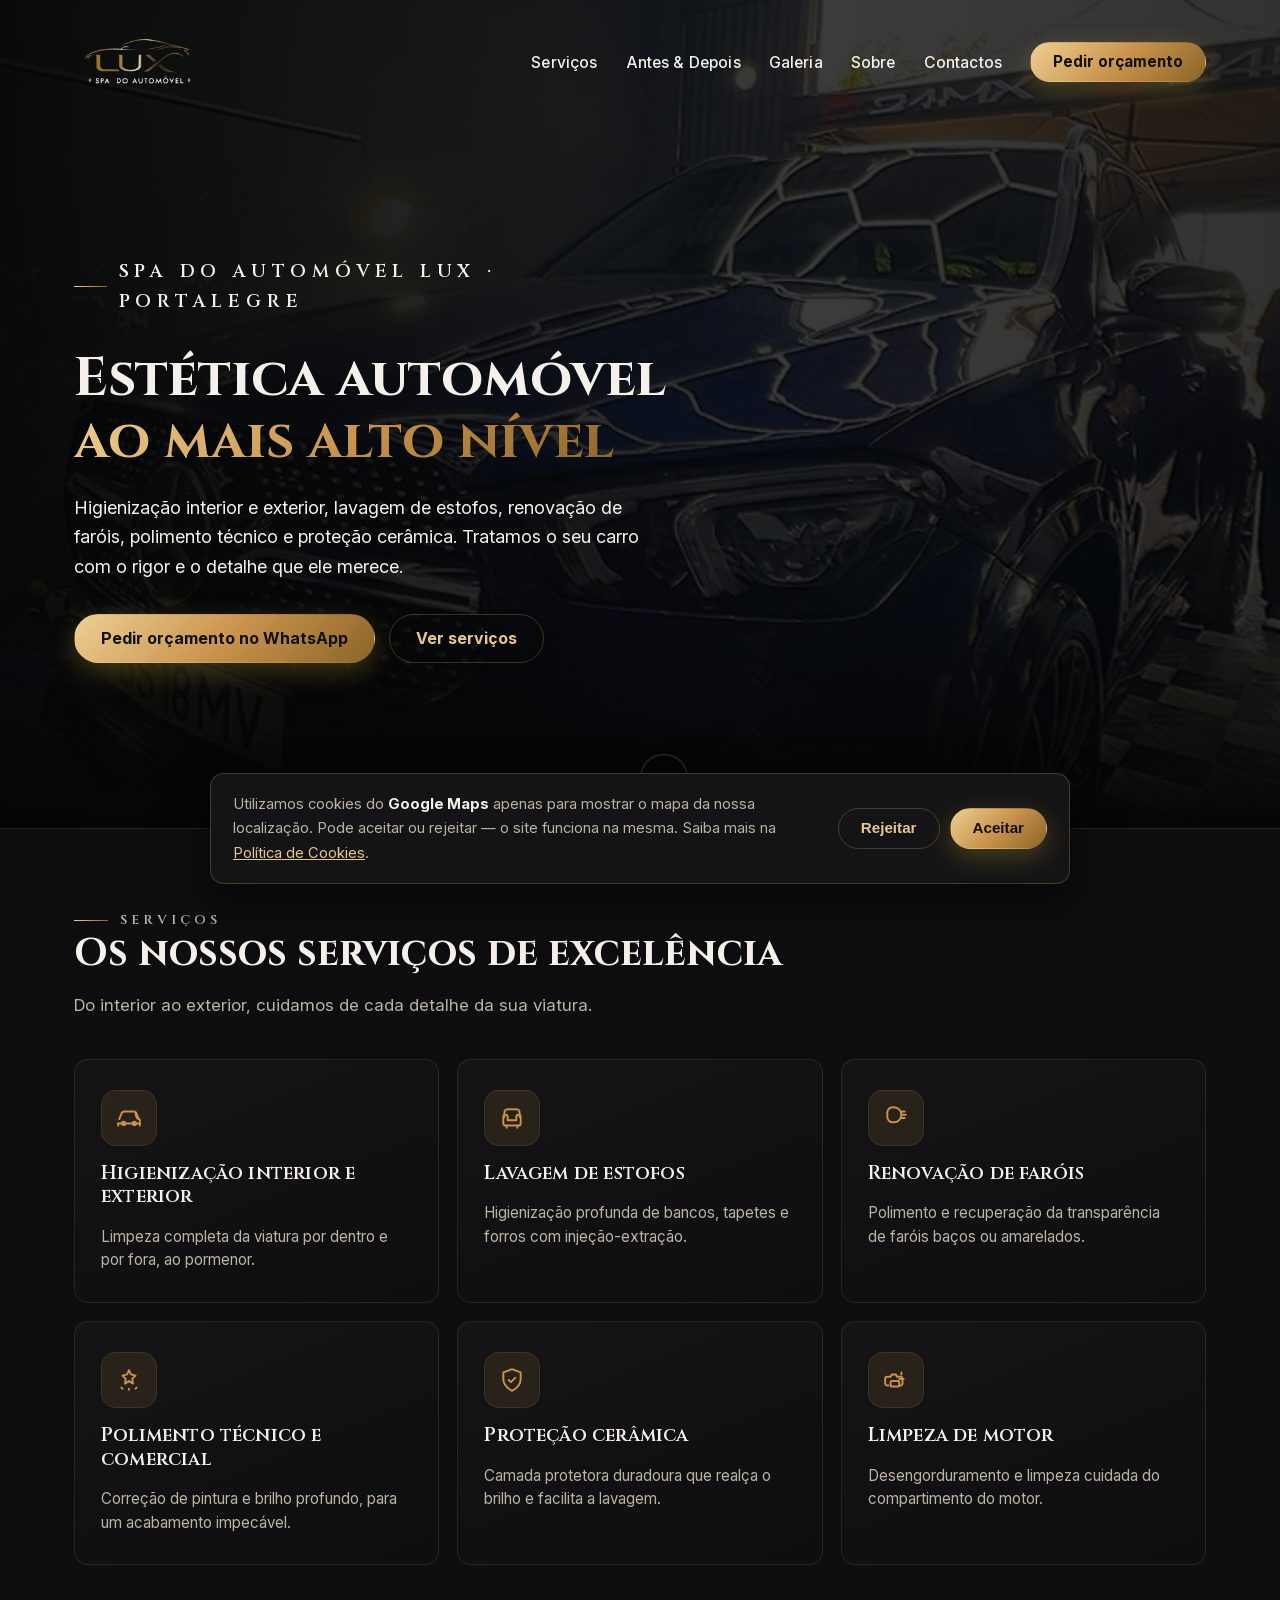
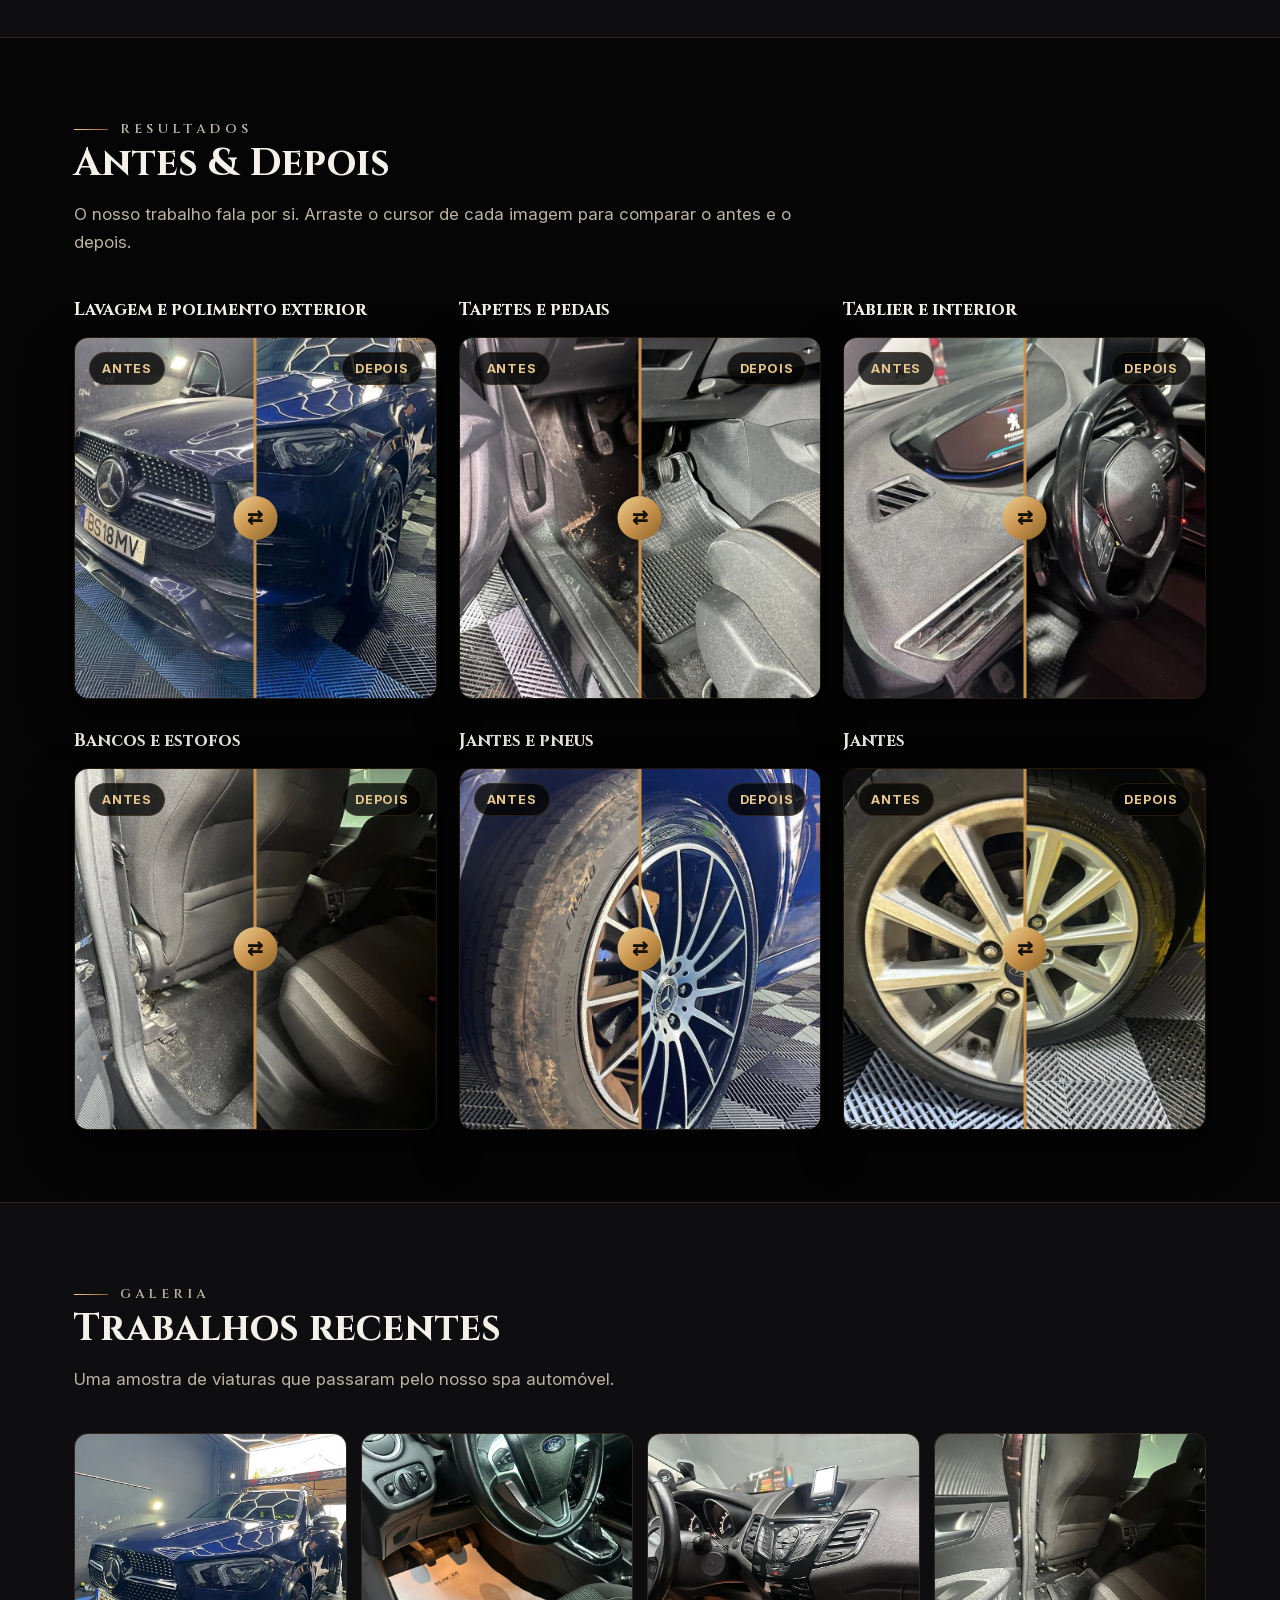
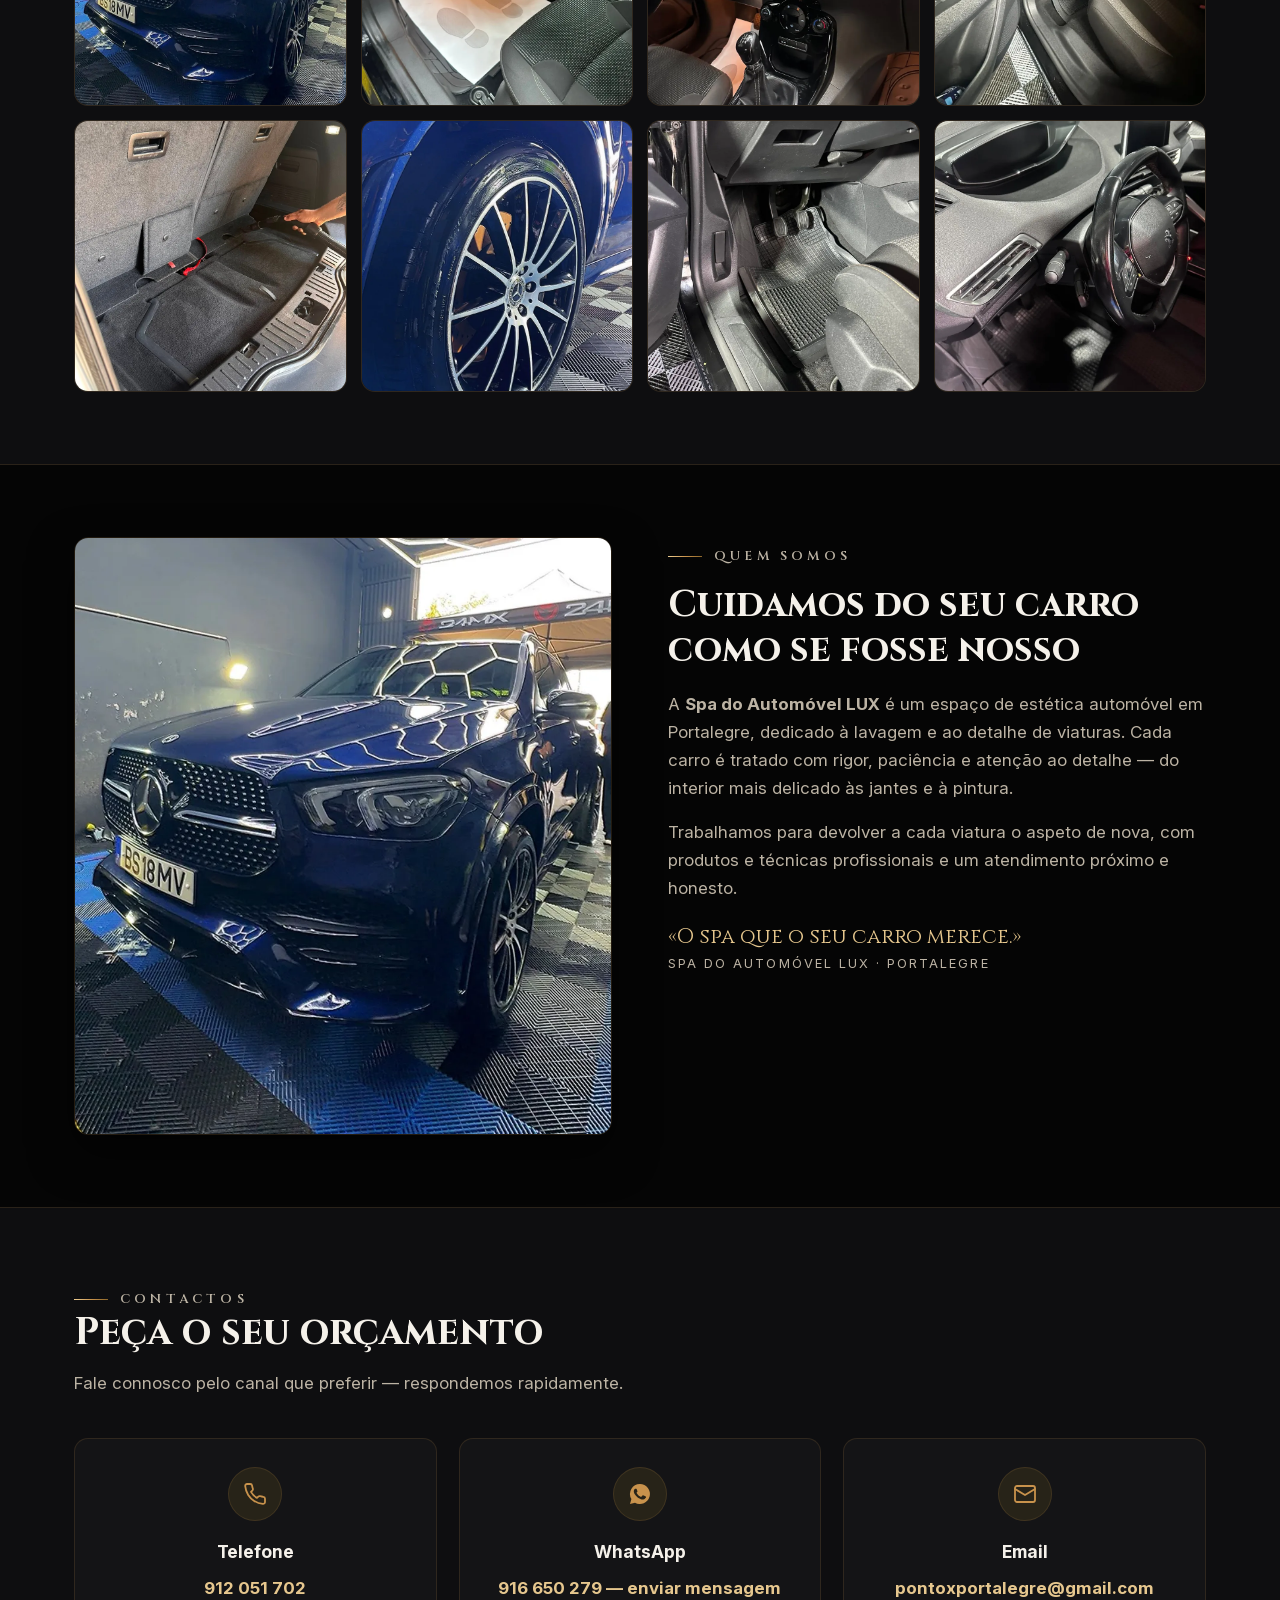
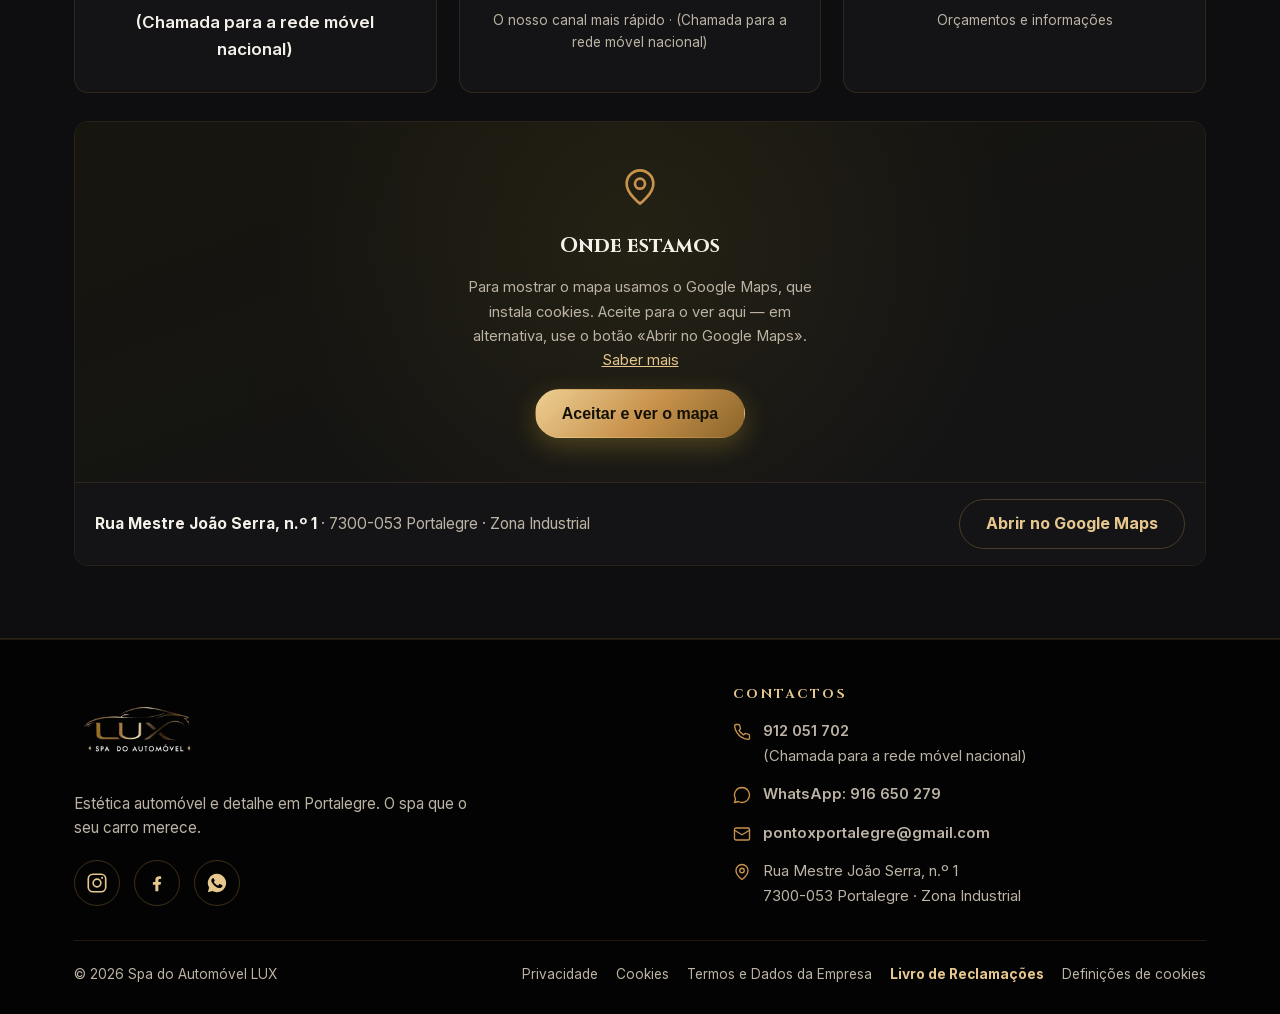
<file: index.html>
<!DOCTYPE html>
<html lang="pt-PT">
<head>
  <meta charset="UTF-8">
  <meta name="viewport" content="width=device-width, initial-scale=1.0">
  <title>Spa do Automóvel LUX — Estética Automóvel & Detalhe | Portalegre</title>
  <meta name="description" content="Estética automóvel e detalhe em Portalegre: higienização interior e exterior, lavagem de estofos, renovação de faróis, polimento técnico e proteção cerâmica.">
  <link rel="canonical" href="https://renatovalente5.github.io/SpaDoAutomovelLUX/">
  <meta name="theme-color" content="#141414">
  <script>document.documentElement.classList.add('js')</script>
  <link rel="preload" href="assets/fonts/cinzel-var.woff2" as="font" type="font/woff2" crossorigin>
  <link rel="preload" href="assets/fonts/inter-var.woff2" as="font" type="font/woff2" crossorigin>

  <meta property="og:type" content="website">
  <meta property="og:locale" content="pt_PT">
  <meta property="og:site_name" content="Spa do Automóvel LUX">
  <meta property="og:title" content="Spa do Automóvel LUX — Estética Automóvel & Detalhe | Portalegre">
  <meta property="og:description" content="Higienização interior e exterior, lavagem de estofos, renovação de faróis, polimento técnico e proteção cerâmica. Detalhe em Portalegre.">
  <meta property="og:url" content="https://renatovalente5.github.io/SpaDoAutomovelLUX/">
  <meta property="og:image" content="https://renatovalente5.github.io/SpaDoAutomovelLUX/assets/img/og-image.jpg">
  <meta property="og:image:width" content="1200">
  <meta property="og:image:height" content="630">
  <meta property="og:image:alt" content="Logótipo da Spa do Automóvel LUX — carro dourado sobre fundo preto">
  <meta name="twitter:card" content="summary_large_image">

  <link rel="icon" href="assets/img/favicon-32.png" sizes="32x32" type="image/png">
  <link rel="icon" href="assets/img/icon-192.png" sizes="192x192" type="image/png">
  <link rel="apple-touch-icon" href="assets/img/apple-touch-icon.png">
  <link rel="stylesheet" href="assets/css/styles.css?v=2">

  <script type="application/ld+json">
  {
    "@context": "https://schema.org",
    "@type": "AutoWash",
    "name": "Spa do Automóvel LUX",
    "description": "Estética automóvel e detalhe em Portalegre: higienização interior e exterior, lavagem de estofos, renovação de faróis, polimento técnico e comercial, proteção cerâmica e limpeza de motor.",
    "image": "https://renatovalente5.github.io/SpaDoAutomovelLUX/assets/img/og-image.jpg",
    "logo": "https://renatovalente5.github.io/SpaDoAutomovelLUX/assets/img/icon-512.png",
    "url": "https://renatovalente5.github.io/SpaDoAutomovelLUX/",
    "email": "pontoxportalegre@gmail.com",
    "telephone": "+351912051702",
    "address": {
      "@type": "PostalAddress",
      "streetAddress": "Rua Mestre João Serra, n.º 1 (Zona Industrial)",
      "postalCode": "7300-053",
      "addressLocality": "Portalegre",
      "addressRegion": "Portalegre",
      "addressCountry": "PT"
    },
    "areaServed": ["Portalegre", "Alto Alentejo"],
    "knowsAbout": ["Estética automóvel", "Detalhe", "Higienização interior e exterior", "Lavagem de estofos", "Renovação de faróis", "Polimento técnico", "Proteção cerâmica", "Limpeza de motor"],
    "sameAs": [
      "https://www.instagram.com/spadoautomovellux",
      "https://www.facebook.com/lavagenspontoxportalegre"
    ]
  }
  </script>
</head>
<body>
  <a class="skip-link" href="#conteudo">Saltar para o conteúdo</a>

  <header class="site-header">
    <div class="container site-header__inner">
      <a class="brand" href="#inicio" aria-label="Spa do Automóvel LUX — início">
        <img src="assets/img/logo-full.webp?v=1" alt="Spa do Automóvel LUX" width="410" height="292">
      </a>
      <button class="nav-toggle" aria-expanded="false" aria-controls="nav" aria-label="Abrir menu">
        <span class="nav-toggle__bars" aria-hidden="true"></span>
      </button>
      <nav class="nav" id="nav" aria-label="Navegação principal">
        <ul class="nav__links">
          <li><a href="#servicos">Serviços</a></li>
          <li><a href="#antes-depois">Antes &amp; Depois</a></li>
          <li><a href="#galeria">Galeria</a></li>
          <li><a href="#sobre">Sobre</a></li>
          <li><a href="#contactos">Contactos</a></li>
          <li>
            <a class="btn btn--gold" href="#contactos">Pedir orçamento</a>
          </li>
        </ul>
      </nav>
    </div>
  </header>

  <main id="conteudo">
    <!-- ============ HERO ============ -->
    <section class="hero" id="inicio">
      <div class="hero__bg">
        <img src="assets/img/hero-mercedes.webp" alt="Mercedes azul num estúdio de detalhe com iluminação LED, após tratamento na Spa do Automóvel LUX" width="1100" height="1955" fetchpriority="high">
      </div>
      <div class="container">
        <div class="hero__content">
          <p class="kicker">Spa do Automóvel LUX · Portalegre</p>
          <h1>Estética automóvel <span class="gold">ao mais alto nível</span></h1>
          <p>Higienização interior e exterior, lavagem de estofos, renovação de faróis, polimento técnico e proteção cerâmica. Tratamos o seu carro com o rigor e o detalhe que ele merece.</p>
          <div class="hero__actions">
            <a class="btn btn--gold" href="https://wa.me/351916650279" target="_blank" rel="noopener noreferrer">Pedir orçamento no WhatsApp</a>
            <a class="btn btn--ghost" href="#servicos">Ver serviços</a>
          </div>
        </div>
      </div>
      <a class="hero__scroll" href="#servicos" aria-label="Descer para a secção de serviços">
        <svg width="22" height="22" viewBox="0 0 24 24" fill="none" stroke="currentColor" stroke-width="2" stroke-linecap="round" stroke-linejoin="round" aria-hidden="true"><path d="m6 9 6 6 6-6"/></svg>
      </a>
    </section>

    <!-- ============ SERVIÇOS ============ -->
    <section class="section section--elev" id="servicos" aria-labelledby="servicos-titulo">
      <div class="container">
        <div class="section__head">
          <p class="kicker">Serviços</p>
          <h2 id="servicos-titulo">Os nossos serviços de excelência</h2>
          <p>Do interior ao exterior, cuidamos de cada detalhe da sua viatura.</p>
        </div>
        <ul class="services-grid" id="lista-servicos">
          <li class="service-card">
            <span class="service-card__icon" aria-hidden="true"><svg width="26" height="26" viewBox="0 0 24 24" fill="none" stroke="currentColor" stroke-width="1.8" stroke-linecap="round" stroke-linejoin="round"><path d="M3 13l2-5a3 3 0 0 1 2.8-2h8.4A3 3 0 0 1 19 8l2 5"/><path d="M2 17h20v-3a1 1 0 0 0-.6-.9l-1.4-.6a2 2 0 0 1-1-1L18 8"/><path d="M2 17v2M22 17v2"/><circle cx="7" cy="17" r="1.5"/><circle cx="17" cy="17" r="1.5"/></svg></span>
            <h3>Higienização interior e exterior</h3>
            <p>Limpeza completa da viatura por dentro e por fora, ao pormenor.</p>
          </li>
          <li class="service-card">
            <span class="service-card__icon" aria-hidden="true"><svg width="26" height="26" viewBox="0 0 24 24" fill="none" stroke="currentColor" stroke-width="1.8" stroke-linecap="round" stroke-linejoin="round"><path d="M5 11V7a3 3 0 0 1 3-3h8a3 3 0 0 1 3 3v4"/><path d="M4 11a2 2 0 0 1 4 0v3h8v-3a2 2 0 0 1 4 0v6a2 2 0 0 1-2 2H6a2 2 0 0 1-2-2z"/><path d="M7 19v2M17 19v2"/></svg></span>
            <h3>Lavagem de estofos</h3>
            <p>Higienização profunda de bancos, tapetes e forros com injeção-extração.</p>
          </li>
          <li class="service-card">
            <span class="service-card__icon" aria-hidden="true"><svg width="26" height="26" viewBox="0 0 24 24" fill="none" stroke="currentColor" stroke-width="1.8" stroke-linecap="round" stroke-linejoin="round"><path d="M4 7a5 5 0 0 1 5-5h1a7 7 0 0 1 0 14H9a5 5 0 0 1-5-5z"/><path d="M17 6h3M17 9h4M17 12h3"/></svg></span>
            <h3>Renovação de faróis</h3>
            <p>Polimento e recuperação da transparência de faróis baços ou amarelados.</p>
          </li>
          <li class="service-card">
            <span class="service-card__icon" aria-hidden="true"><svg width="26" height="26" viewBox="0 0 24 24" fill="none" stroke="currentColor" stroke-width="1.8" stroke-linecap="round" stroke-linejoin="round"><path d="M12 3l1.8 3.8L18 8l-3 3 .7 4.3L12 13l-3.7 2.3L9 11 6 8l4.2-1.2L12 3Z"/><path d="M5 19l1 1M19 19l-1 1M12 20v1"/></svg></span>
            <h3>Polimento técnico e comercial</h3>
            <p>Correção de pintura e brilho profundo, para um acabamento impecável.</p>
          </li>
          <li class="service-card">
            <span class="service-card__icon" aria-hidden="true"><svg width="26" height="26" viewBox="0 0 24 24" fill="none" stroke="currentColor" stroke-width="1.8" stroke-linecap="round" stroke-linejoin="round"><path d="M12 2 4 5v6c0 5 3.4 8.4 8 11 4.6-2.6 8-6 8-11V5l-8-3Z"/><path d="m9 12 2 2 4-4"/></svg></span>
            <h3>Proteção cerâmica</h3>
            <p>Camada protetora duradoura que realça o brilho e facilita a lavagem.</p>
          </li>
          <li class="service-card">
            <span class="service-card__icon" aria-hidden="true"><svg width="26" height="26" viewBox="0 0 24 24" fill="none" stroke="currentColor" stroke-width="1.8" stroke-linecap="round" stroke-linejoin="round"><path d="M5 9h2l1-2h4l1 2h3a2 2 0 0 1 2 2v4a2 2 0 0 1-2 2h-1"/><path d="M5 17H4a2 2 0 0 1-2-2v-4a2 2 0 0 1 2-2"/><rect x="7" y="13" width="8" height="5" rx="1"/><path d="M15 11h4M17 7V5"/></svg></span>
            <h3>Limpeza de motor</h3>
            <p>Desengorduramento e limpeza cuidada do compartimento do motor.</p>
          </li>
        </ul>
      </div>
    </section>

    <!-- ============ ANTES / DEPOIS ============ -->
    <section class="section" id="antes-depois" aria-labelledby="ba-titulo">
      <div class="container">
        <div class="section__head">
          <p class="kicker">Resultados</p>
          <h2 id="ba-titulo">Antes &amp; Depois</h2>
          <p>O nosso trabalho fala por si. Arraste o cursor de cada imagem para comparar o antes e o depois.</p>
        </div>
        <ul class="ba-grid" id="lista-antes-depois">
          <li class="ba-item">
            <h3>Lavagem e polimento exterior</h3>
            <div class="ba-slider">
              <img src="assets/img/ba-mercedes-antes.webp" alt="Frente de um Mercedes com pó e marcas de água na pintura, antes do tratamento" loading="lazy">
              <img class="ba-slider__after" src="assets/img/ba-mercedes-depois.webp" alt="A mesma frente do Mercedes com a pintura polida e a brilhar, depois do tratamento" loading="lazy">
              <div class="ba-slider__divider" aria-hidden="true"></div>
              <span class="ba-label ba-label--antes" aria-hidden="true">Antes</span>
              <span class="ba-label ba-label--depois" aria-hidden="true">Depois</span>
              <input type="range" min="0" max="100" value="50" aria-label="Comparar antes e depois — Lavagem e polimento exterior (deslize)">
            </div>
          </li>
          <li class="ba-item">
            <h3>Tapetes e pedais</h3>
            <div class="ba-slider">
              <img src="assets/img/ba-pedais-antes.webp" alt="Zona dos pedais e tapete com lama e sujidade, antes da limpeza" loading="lazy">
              <img class="ba-slider__after" src="assets/img/ba-pedais-depois.webp" alt="A mesma zona dos pedais e tapete impecável, depois da limpeza" loading="lazy">
              <div class="ba-slider__divider" aria-hidden="true"></div>
              <span class="ba-label ba-label--antes" aria-hidden="true">Antes</span>
              <span class="ba-label ba-label--depois" aria-hidden="true">Depois</span>
              <input type="range" min="0" max="100" value="50" aria-label="Comparar antes e depois — Tapetes e pedais (deslize)">
            </div>
          </li>
          <li class="ba-item">
            <h3>Tablier e interior</h3>
            <div class="ba-slider">
              <img src="assets/img/ba-tablier-antes.webp" alt="Tablier de um Peugeot com pó e sujidade acumulada, antes da higienização" loading="lazy">
              <img class="ba-slider__after" src="assets/img/ba-tablier-depois.webp" alt="O mesmo tablier limpo e cuidado, depois da higienização" loading="lazy">
              <div class="ba-slider__divider" aria-hidden="true"></div>
              <span class="ba-label ba-label--antes" aria-hidden="true">Antes</span>
              <span class="ba-label ba-label--depois" aria-hidden="true">Depois</span>
              <input type="range" min="0" max="100" value="50" aria-label="Comparar antes e depois — Tablier e interior (deslize)">
            </div>
          </li>
          <li class="ba-item">
            <h3>Bancos e estofos</h3>
            <div class="ba-slider">
              <img src="assets/img/ba-bancos-antes.webp" alt="Banco e estofo de um automóvel sujo, antes da lavagem" loading="lazy">
              <img class="ba-slider__after" src="assets/img/ba-bancos-depois.webp" alt="O mesmo banco e estofo limpo, depois da lavagem" loading="lazy">
              <div class="ba-slider__divider" aria-hidden="true"></div>
              <span class="ba-label ba-label--antes" aria-hidden="true">Antes</span>
              <span class="ba-label ba-label--depois" aria-hidden="true">Depois</span>
              <input type="range" min="0" max="100" value="50" aria-label="Comparar antes e depois — Bancos e estofos (deslize)">
            </div>
          </li>
          <li class="ba-item">
            <h3>Jantes e pneus</h3>
            <div class="ba-slider">
              <img src="assets/img/ba-jante-merc-antes.webp" alt="Jante e pneu de um Mercedes sujos de pó de travões, antes da lavagem" loading="lazy">
              <img class="ba-slider__after" src="assets/img/ba-jante-merc-depois.webp" alt="A mesma jante limpa e o pneu tratado, depois da lavagem" loading="lazy">
              <div class="ba-slider__divider" aria-hidden="true"></div>
              <span class="ba-label ba-label--antes" aria-hidden="true">Antes</span>
              <span class="ba-label ba-label--depois" aria-hidden="true">Depois</span>
              <input type="range" min="0" max="100" value="50" aria-label="Comparar antes e depois — Jantes e pneus (deslize)">
            </div>
          </li>
          <li class="ba-item">
            <h3>Jantes</h3>
            <div class="ba-slider">
              <img src="assets/img/ba-jante-antes.webp" alt="Jante de liga leve suja e baça, antes da lavagem" loading="lazy">
              <img class="ba-slider__after" src="assets/img/ba-jante-depois.webp" alt="A mesma jante limpa e a brilhar, depois da lavagem" loading="lazy">
              <div class="ba-slider__divider" aria-hidden="true"></div>
              <span class="ba-label ba-label--antes" aria-hidden="true">Antes</span>
              <span class="ba-label ba-label--depois" aria-hidden="true">Depois</span>
              <input type="range" min="0" max="100" value="50" aria-label="Comparar antes e depois — Jantes (deslize)">
            </div>
          </li>
        </ul>
        <div class="ba-toggle-wrap">
          <button type="button" class="btn btn--ghost ba-toggle" aria-expanded="false" aria-controls="lista-antes-depois">Ver mais resultados</button>
        </div>
      </div>
    </section>

    <!-- ============ GALERIA ============ -->
    <section class="section section--elev" id="galeria" aria-labelledby="galeria-titulo">
      <div class="container">
        <div class="section__head">
          <p class="kicker">Galeria</p>
          <h2 id="galeria-titulo">Trabalhos recentes</h2>
          <p>Uma amostra de viaturas que passaram pelo nosso spa automóvel.</p>
        </div>
        <ul class="gallery" id="galeria-fotos">
          <li><a href="assets/img/galeria-mercedes-depois.webp" data-caption="Mercedes com a pintura polida após tratamento completo"><img src="assets/img/galeria-mercedes-depois.webp" alt="Mercedes azul com a pintura polida e a refletir a iluminação LED, depois do tratamento" width="900" height="1200" loading="lazy"></a></li>
          <li><a href="assets/img/galeria-cockpit.webp" data-caption="Interior e volante impecáveis"><img src="assets/img/galeria-cockpit.webp" alt="Volante e posto de condução de um Ford limpos e cuidados" width="820" height="1093" loading="lazy"></a></li>
          <li><a href="assets/img/galeria-interior.webp" data-caption="Higienização de interior e tablier"><img src="assets/img/galeria-interior.webp" alt="Consola central e tablier de um Ford limpos" width="820" height="1093" loading="lazy"></a></li>
          <li><a href="assets/img/galeria-bancos.webp" data-caption="Bancos e estofos higienizados"><img src="assets/img/galeria-bancos.webp" alt="Bancos e estofos de um Peugeot limpos" width="820" height="1093" loading="lazy"></a></li>
          <li><a href="assets/img/galeria-mala.webp" data-caption="Limpeza da bagageira"><img src="assets/img/galeria-mala.webp" alt="Bagageira de um Mercedes limpa e aspirada" width="820" height="1093" loading="lazy"></a></li>
          <li><a href="assets/img/galeria-jante.webp" data-caption="Jantes lavadas e pneu tratado"><img src="assets/img/galeria-jante.webp" alt="Jante de um Mercedes lavada e pneu com tratamento" width="820" height="1457" loading="lazy"></a></li>
          <li><a href="assets/img/ba-pedais-depois.webp" data-caption="Zona dos pedais impecável"><img src="assets/img/ba-pedais-depois.webp" alt="Zona dos pedais e tapete de um Peugeot impecável" width="900" height="900" loading="lazy"></a></li>
          <li><a href="assets/img/ba-tablier-depois.webp" data-caption="Tablier limpo e cuidado"><img src="assets/img/ba-tablier-depois.webp" alt="Tablier de um Peugeot limpo e cuidado" width="900" height="900" loading="lazy"></a></li>
        </ul>
      </div>
    </section>

    <!-- ============ SOBRE ============ -->
    <section class="section" id="sobre" aria-labelledby="sobre-titulo">
      <div class="container about-grid">
        <figure>
          <img src="assets/img/quem-somos-mercedes.webp" alt="Mercedes azul com a pintura polida no estúdio de detalhe da Spa do Automóvel LUX" width="900" height="1000" loading="lazy">
        </figure>
        <div class="about__text">
          <p class="kicker">Quem somos</p>
          <h2 id="sobre-titulo">Cuidamos do seu carro como se fosse nosso</h2>
          <p>A <strong>Spa do Automóvel LUX</strong> é um espaço de estética automóvel em Portalegre, dedicado à lavagem e ao detalhe de viaturas. Cada carro é tratado com rigor, paciência e atenção ao detalhe — do interior mais delicado às jantes e à pintura.</p>
          <p>Trabalhamos para devolver a cada viatura o aspeto de nova, com produtos e técnicas profissionais e um atendimento próximo e honesto.</p>
          <p class="founders">«O spa que o seu carro merece.»<span>Spa do Automóvel LUX · Portalegre</span></p>
        </div>
      </div>
    </section>

    <!-- ============ CONTACTOS ============ -->
    <section class="section section--elev" id="contactos" aria-labelledby="contactos-titulo">
      <div class="container">
        <div class="section__head">
          <p class="kicker">Contactos</p>
          <h2 id="contactos-titulo">Peça o seu orçamento</h2>
          <p>Fale connosco pelo canal que preferir — respondemos rapidamente.</p>
        </div>
        <div class="contact-grid">
          <div class="contact-card">
            <span class="contact-card__icon" aria-hidden="true"><svg width="24" height="24" viewBox="0 0 24 24" fill="none" stroke="currentColor" stroke-width="1.8" stroke-linecap="round" stroke-linejoin="round"><path d="M22 16.9v3a2 2 0 0 1-2.2 2 19.8 19.8 0 0 1-8.6-3 19.5 19.5 0 0 1-6-6 19.8 19.8 0 0 1-3-8.7A2 2 0 0 1 4.1 2h3a2 2 0 0 1 2 1.7c.1 1 .4 2 .7 2.8a2 2 0 0 1-.5 2.1L8 9.9a16 16 0 0 0 6 6l1.3-1.3a2 2 0 0 1 2.1-.4c.9.3 1.9.5 2.8.6a2 2 0 0 1 1.8 2.1Z"/></svg></span>
            <h3>Telefone</h3>
            <a href="tel:+351912051702">912 051 702</a>
            <span class="call-cost">(Chamada para a rede móvel nacional)</span>
          </div>
          <div class="contact-card">
            <span class="contact-card__icon" aria-hidden="true"><svg width="24" height="24" viewBox="0 0 24 24" fill="currentColor" aria-hidden="true"><path d="M12 2a10 10 0 0 0-8.6 15.1L2 22l5-1.3A10 10 0 1 0 12 2Zm5.4 14.1c-.2.7-1.3 1.3-1.9 1.4-.5.1-1.1.1-1.8-.1-.4-.1-1-.3-1.7-.6-2.9-1.3-4.8-4.2-5-4.4-.1-.2-1.2-1.6-1.2-3s.7-2.1 1-2.4c.2-.3.5-.3.7-.3h.5c.2 0 .4 0 .6.4.2.5.7 1.8.8 1.9.1.1.1.3 0 .5-.1.2-.1.3-.3.5l-.4.5c-.1.1-.3.3-.1.6.2.3.8 1.3 1.7 2.1 1.2 1.1 2.2 1.4 2.5 1.5.3.1.5.1.7-.1.2-.2.8-.9 1-1.2.2-.3.4-.3.7-.2.3.1 1.8.8 2.1 1 .3.2.5.3.6.4.1.2.1.7-.1 1.5Z"/></svg></span>
            <h3>WhatsApp</h3>
            <a href="https://wa.me/351916650279" target="_blank" rel="noopener noreferrer">916 650 279 — enviar mensagem</a>
            <span class="note">O nosso canal mais rápido · (Chamada para a rede móvel nacional)</span>
          </div>
          <div class="contact-card">
            <span class="contact-card__icon" aria-hidden="true"><svg width="24" height="24" viewBox="0 0 24 24" fill="none" stroke="currentColor" stroke-width="1.8" stroke-linecap="round" stroke-linejoin="round"><rect x="2" y="4" width="20" height="16" rx="2"/><path d="m22 7-10 6L2 7"/></svg></span>
            <h3>Email</h3>
            <a href="mailto:pontoxportalegre@gmail.com">pontoxportalegre@gmail.com</a>
            <span class="note">Orçamentos e informações</span>
          </div>
        </div>
        <div class="map-card">
          <div class="map-card__media" id="map-embed" data-maps="https://maps.google.com/maps?q=Rua%20Mestre%20Jo%C3%A3o%20Serra%201%2C%207300-053%20Portalegre&amp;z=16&amp;hl=pt&amp;output=embed">
            <div class="map-consent" id="map-placeholder">
              <span class="map-consent__pin" aria-hidden="true">
                <svg width="40" height="40" viewBox="0 0 24 24" fill="none" stroke="currentColor" stroke-width="1.6" stroke-linecap="round" stroke-linejoin="round"><path d="M20 10c0 6-8 12-8 12s-8-6-8-12a8 8 0 0 1 16 0Z"/><circle cx="12" cy="10" r="3"/></svg>
              </span>
              <strong class="map-consent__title">Onde estamos</strong>
              <p class="map-consent__note">Para mostrar o mapa usamos o Google Maps, que instala cookies. Aceite para o ver aqui — em alternativa, use o botão «Abrir no Google Maps». <a href="cookies.html">Saber mais</a></p>
              <button type="button" class="btn btn--gold" id="map-accept">Aceitar e ver o mapa</button>
            </div>
          </div>
          <div class="map-card__bar">
            <address><strong>Rua Mestre João Serra, n.º 1</strong> · 7300-053 Portalegre · Zona Industrial</address>
            <a class="btn btn--ghost" href="https://www.google.com/maps/search/?api=1&amp;query=Rua+Mestre+Jo%C3%A3o+Serra+1+7300-053+Portalegre" target="_blank" rel="noopener noreferrer">Abrir no Google Maps</a>
          </div>
        </div>
      </div>
    </section>
  </main>

  <!-- ============ LIGHTBOX ============ -->
  <dialog class="lightbox" id="lightbox" aria-label="Imagem ampliada">
    <figure>
      <button type="button" class="lightbox__close" aria-label="Fechar imagem">×</button>
      <button type="button" class="lightbox__nav lightbox__prev" aria-label="Imagem anterior">
        <svg width="22" height="22" viewBox="0 0 24 24" fill="none" stroke="currentColor" stroke-width="2.2" stroke-linecap="round" stroke-linejoin="round" aria-hidden="true"><path d="m15 18-6-6 6-6"/></svg>
      </button>
      <button type="button" class="lightbox__nav lightbox__next" aria-label="Imagem seguinte">
        <svg width="22" height="22" viewBox="0 0 24 24" fill="none" stroke="currentColor" stroke-width="2.2" stroke-linecap="round" stroke-linejoin="round" aria-hidden="true"><path d="m9 6 6 6-6 6"/></svg>
      </button>
      <img src="[data-uri]" alt="">
      <figcaption></figcaption>
    </figure>
  </dialog>

  <!-- ============ FOOTER ============ -->
  <footer class="site-footer">
    <div class="container">
      <div class="site-footer__top">
        <div class="site-footer__brand">
          <img class="logo-foot" src="assets/img/logo-full.webp?v=1" alt="Spa do Automóvel LUX" width="410" height="292">
          <p>Estética automóvel e detalhe em Portalegre. O spa que o seu carro merece.</p>
          <div class="socials">
            <a href="https://www.instagram.com/spadoautomovellux" target="_blank" rel="noopener noreferrer" aria-label="Instagram da Spa do Automóvel LUX">
              <svg width="22" height="22" viewBox="0 0 24 24" fill="none" stroke="currentColor" stroke-width="1.8" stroke-linecap="round" stroke-linejoin="round" aria-hidden="true"><rect x="2.5" y="2.5" width="19" height="19" rx="5"/><circle cx="12" cy="12" r="4.2"/><circle cx="17.6" cy="6.4" r="1.1" fill="currentColor" stroke="none"/></svg>
            </a>
            <a href="https://www.facebook.com/lavagenspontoxportalegre" target="_blank" rel="noopener noreferrer" aria-label="Facebook da Spa do Automóvel LUX">
              <svg width="22" height="22" viewBox="0 0 24 24" fill="currentColor" aria-hidden="true"><path d="M13.5 21v-7h2.4l.5-3h-2.9V9.1c0-.9.3-1.6 1.6-1.6h1.4V4.8c-.6-.1-1.4-.2-2.3-.2-2.4 0-4 1.4-4 4V11H7.5v3h2.7v7h3.3Z"/></svg>
            </a>
            <a href="https://wa.me/351916650279" target="_blank" rel="noopener noreferrer" aria-label="WhatsApp da Spa do Automóvel LUX">
              <svg width="22" height="22" viewBox="0 0 24 24" fill="currentColor" aria-hidden="true"><path d="M12 2a10 10 0 0 0-8.6 15.1L2 22l5-1.3A10 10 0 1 0 12 2Zm5.4 14.1c-.2.7-1.3 1.3-1.9 1.4-.5.1-1.1.1-1.8-.1-.4-.1-1-.3-1.7-.6-2.9-1.3-4.8-4.2-5-4.4-.1-.2-1.2-1.6-1.2-3s.7-2.1 1-2.4c.2-.3.5-.3.7-.3h.5c.2 0 .4 0 .6.4.2.5.7 1.8.8 1.9.1.1.1.3 0 .5-.1.2-.1.3-.3.5l-.4.5c-.1.1-.3.3-.1.6.2.3.8 1.3 1.7 2.1 1.2 1.1 2.2 1.4 2.5 1.5.3.1.5.1.7-.1.2-.2.8-.9 1-1.2.2-.3.4-.3.7-.2.3.1 1.8.8 2.1 1 .3.2.5.3.6.4.1.2.1.7-.1 1.5Z"/></svg>
            </a>
          </div>
        </div>
        <div>
          <h2>Contactos</h2>
          <ul class="footer-contacts">
            <li>
              <svg width="18" height="18" viewBox="0 0 24 24" fill="none" stroke="currentColor" stroke-width="1.8" stroke-linecap="round" stroke-linejoin="round" aria-hidden="true"><path d="M22 16.9v3a2 2 0 0 1-2.2 2 19.8 19.8 0 0 1-8.6-3 19.5 19.5 0 0 1-6-6 19.8 19.8 0 0 1-3-8.7A2 2 0 0 1 4.1 2h3a2 2 0 0 1 2 1.7c.1 1 .4 2 .7 2.8a2 2 0 0 1-.5 2.1L8 9.9a16 16 0 0 0 6 6l1.3-1.3a2 2 0 0 1 2.1-.4c.9.3 1.9.5 2.8.6a2 2 0 0 1 1.8 2.1Z"/></svg>
              <div><a href="tel:+351912051702">912 051 702</a><br><span class="call-cost">(Chamada para a rede móvel nacional)</span></div>
            </li>
            <li>
              <svg width="18" height="18" viewBox="0 0 24 24" fill="none" stroke="currentColor" stroke-width="1.8" stroke-linecap="round" stroke-linejoin="round" aria-hidden="true"><path d="M12 2a10 10 0 0 0-8.6 15.1L2 22l5-1.3A10 10 0 1 0 12 2Z"/></svg>
              <div><a href="https://wa.me/351916650279" target="_blank" rel="noopener noreferrer">WhatsApp: 916 650 279</a></div>
            </li>
            <li>
              <svg width="18" height="18" viewBox="0 0 24 24" fill="none" stroke="currentColor" stroke-width="1.8" stroke-linecap="round" stroke-linejoin="round" aria-hidden="true"><rect x="2" y="4" width="20" height="16" rx="2"/><path d="m22 7-10 6L2 7"/></svg>
              <div><a href="mailto:pontoxportalegre@gmail.com">pontoxportalegre@gmail.com</a></div>
            </li>
            <li>
              <svg width="18" height="18" viewBox="0 0 24 24" fill="none" stroke="currentColor" stroke-width="1.8" stroke-linecap="round" stroke-linejoin="round" aria-hidden="true"><path d="M20 10c0 6-8 12-8 12s-8-6-8-12a8 8 0 0 1 16 0Z"/><circle cx="12" cy="10" r="3"/></svg>
              <div>Rua Mestre João Serra, n.º 1<br>7300-053 Portalegre · Zona Industrial</div>
            </li>
          </ul>
        </div>
      </div>
      <div class="footer-bottom">
        <p>© <span id="year">2026</span> Spa do Automóvel LUX</p>
        <ul>
          <li><a href="privacidade.html">Privacidade</a></li>
          <li><a href="cookies.html">Cookies</a></li>
          <li><a href="termos.html">Termos e Dados da Empresa</a></li>
          <li><a href="https://www.livroreclamacoes.pt/" target="_blank" rel="noopener noreferrer"><strong>Livro de Reclamações</strong></a></li>
          <li><button type="button" class="cookie-settings" id="cookie-settings">Definições de cookies</button></li>
        </ul>
      </div>
    </div>
  </footer>

  <script src="assets/js/main.js?v=1" defer></script>
</body>
</html>
</file>
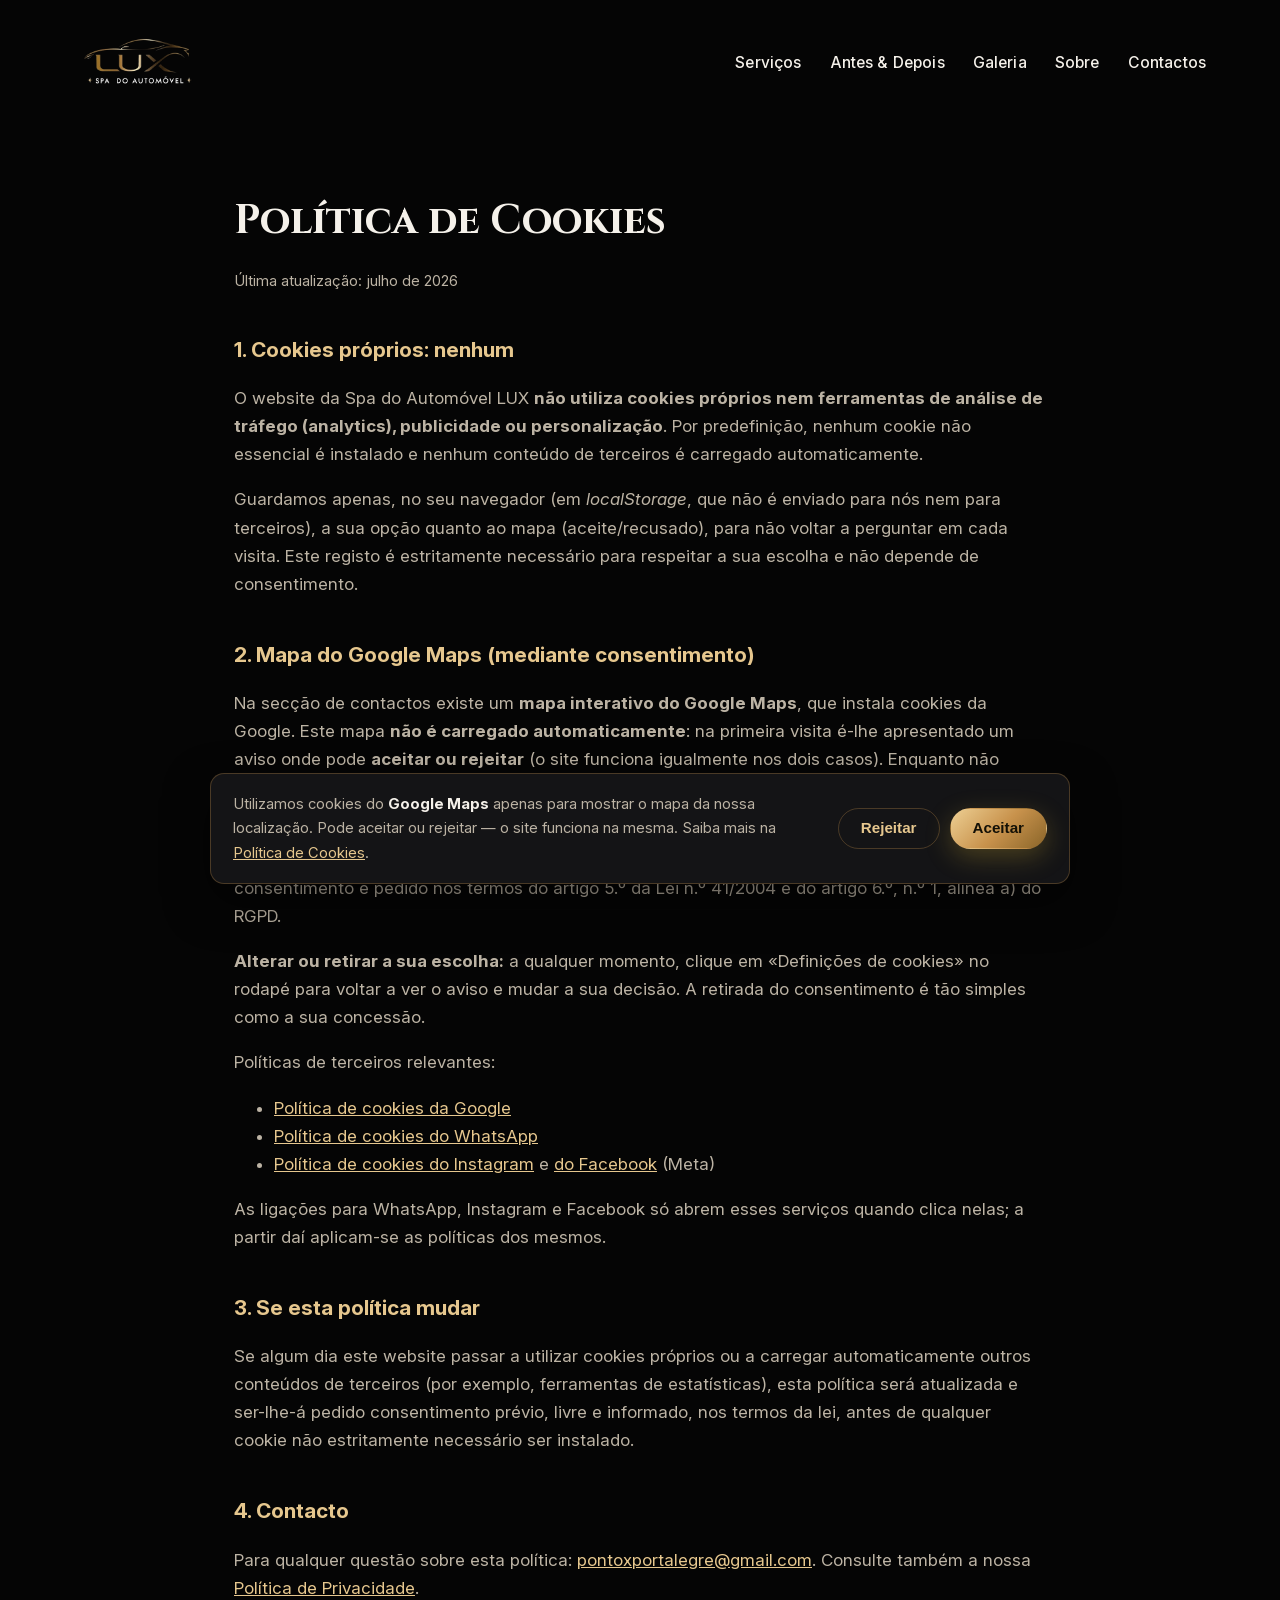
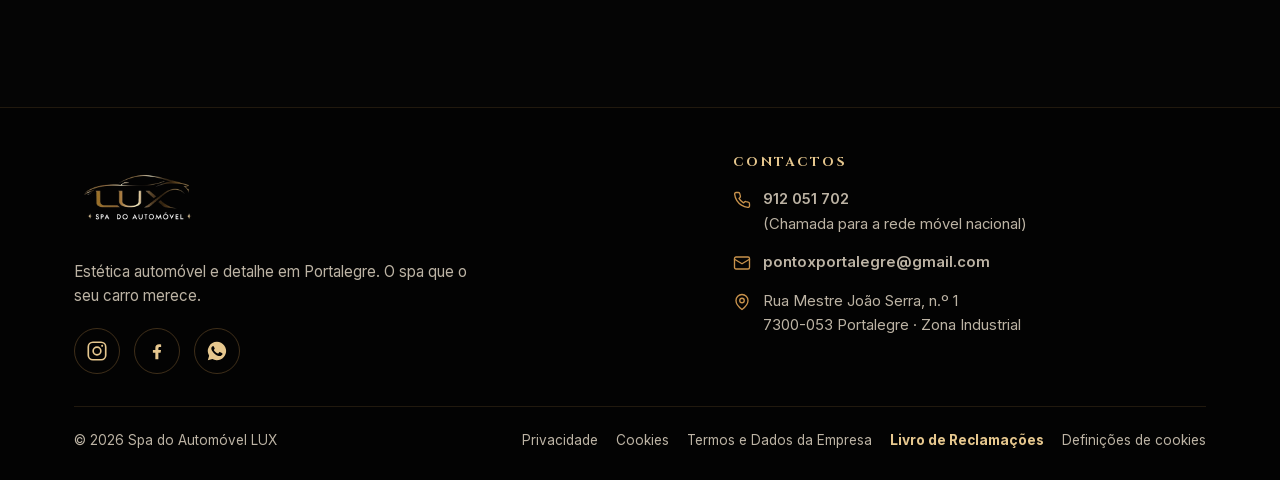
<file: cookies.html>
<!DOCTYPE html>
<html lang="pt-PT">
<head>
  <meta charset="UTF-8">
  <meta name="viewport" content="width=device-width, initial-scale=1.0">
  <title>Política de Cookies — Spa do Automóvel LUX</title>
  <meta name="description" content="Política de cookies do website da Spa do Automóvel LUX: sem cookies próprios; o Google Maps só carrega mediante consentimento.">
  <meta name="robots" content="noindex, follow">
  <link rel="canonical" href="https://renatovalente5.github.io/SpaDoAutomovelLUX/cookies.html">
  <meta name="theme-color" content="#141414">
  <script>document.documentElement.classList.add("js")</script>
  <link rel="preload" href="assets/fonts/cinzel-var.woff2" as="font" type="font/woff2" crossorigin>
  <link rel="preload" href="assets/fonts/inter-var.woff2" as="font" type="font/woff2" crossorigin>
  <link rel="icon" href="assets/img/favicon-32.png" sizes="32x32" type="image/png">
  <link rel="icon" href="assets/img/icon-192.png" sizes="192x192" type="image/png">
  <link rel="apple-touch-icon" href="assets/img/apple-touch-icon.png">
  <link rel="stylesheet" href="assets/css/styles.css?v=2">
</head>
<body>
  <a class="skip-link" href="#conteudo">Saltar para o conteúdo</a>

  <header class="site-header">
    <div class="container site-header__inner">
      <a class="brand" href="index.html" aria-label="Spa do Automóvel LUX — início">
        <img src="assets/img/logo-full.webp?v=1" alt="Spa do Automóvel LUX" width="410" height="292">
      </a>
      <button class="nav-toggle" aria-expanded="false" aria-controls="nav" aria-label="Abrir menu">
        <span class="nav-toggle__bars" aria-hidden="true"></span>
      </button>
      <nav class="nav" id="nav" aria-label="Navegação principal">
        <ul class="nav__links">
          <li><a href="index.html#servicos">Serviços</a></li>
          <li><a href="index.html#antes-depois">Antes &amp; Depois</a></li>
          <li><a href="index.html#galeria">Galeria</a></li>
          <li><a href="index.html#sobre">Sobre</a></li>
          <li><a href="index.html#contactos">Contactos</a></li>
        </ul>
      </nav>
    </div>
  </header>

  <main id="conteudo" class="legal-page">
    <div class="container">
      <h1>Política de Cookies</h1>
      <p class="updated">Última atualização: julho de 2026</p>

      <h2>1. Cookies próprios: nenhum</h2>
      <p>O website da Spa do Automóvel LUX <strong>não utiliza cookies próprios nem ferramentas de análise de tráfego (analytics), publicidade ou personalização</strong>. Por predefinição, nenhum cookie não essencial é instalado e nenhum conteúdo de terceiros é carregado automaticamente.</p>
      <p>Guardamos apenas, no seu navegador (em <em>localStorage</em>, que não é enviado para nós nem para terceiros), a sua opção quanto ao mapa (aceite/recusado), para não voltar a perguntar em cada visita. Este registo é estritamente necessário para respeitar a sua escolha e não depende de consentimento.</p>

      <h2>2. Mapa do Google Maps (mediante consentimento)</h2>
      <p>Na secção de contactos existe um <strong>mapa interativo do Google Maps</strong>, que instala cookies da Google. Este mapa <strong>não é carregado automaticamente</strong>: na primeira visita é-lhe apresentado um aviso onde pode <strong>aceitar ou rejeitar</strong> (o site funciona igualmente nos dois casos). Enquanto não aceitar, é mostrado apenas um aviso, sem qualquer conteúdo ou pedido à Google.</p>
      <p>Se aceitar, o mapa da Google é carregado e a Google pode instalar cookies (por exemplo, o cookie «NID») e tratar dados da sua visita, como o endereço IP, de acordo com as suas políticas. O consentimento é pedido nos termos do artigo 5.º da Lei n.º 41/2004 e do artigo 6.º, n.º 1, alínea a) do RGPD.</p>
      <p><strong>Alterar ou retirar a sua escolha:</strong> a qualquer momento, clique em «Definições de cookies» no rodapé para voltar a ver o aviso e mudar a sua decisão. A retirada do consentimento é tão simples como a sua concessão.</p>
      <p>Políticas de terceiros relevantes:</p>
      <ul>
        <li><a href="https://policies.google.com/technologies/cookies" target="_blank" rel="noopener noreferrer">Política de cookies da Google</a></li>
        <li><a href="https://www.whatsapp.com/legal/cookies" target="_blank" rel="noopener noreferrer">Política de cookies do WhatsApp</a></li>
        <li><a href="https://privacycenter.instagram.com/policies/cookies/" target="_blank" rel="noopener noreferrer">Política de cookies do Instagram</a> e <a href="https://www.facebook.com/privacy/policies/cookies/" target="_blank" rel="noopener noreferrer">do Facebook</a> (Meta)</li>
      </ul>
      <p>As ligações para WhatsApp, Instagram e Facebook só abrem esses serviços quando clica nelas; a partir daí aplicam-se as políticas dos mesmos.</p>

      <h2>3. Se esta política mudar</h2>
      <p>Se algum dia este website passar a utilizar cookies próprios ou a carregar automaticamente outros conteúdos de terceiros (por exemplo, ferramentas de estatísticas), esta política será atualizada e ser-lhe-á pedido consentimento prévio, livre e informado, nos termos da lei, antes de qualquer cookie não estritamente necessário ser instalado.</p>

      <h2>4. Contacto</h2>
      <p>Para qualquer questão sobre esta política: <a href="mailto:pontoxportalegre@gmail.com">pontoxportalegre@gmail.com</a>. Consulte também a nossa <a href="privacidade.html">Política de Privacidade</a>.</p>
    </div>
  </main>

  <footer class="site-footer">
    <div class="container">
      <div class="site-footer__top">
        <div class="site-footer__brand">
          <img class="logo-foot" src="assets/img/logo-full.webp?v=1" alt="Spa do Automóvel LUX" width="410" height="292">
          <p>Estética automóvel e detalhe em Portalegre. O spa que o seu carro merece.</p>
          <div class="socials">
            <a href="https://www.instagram.com/spadoautomovellux" target="_blank" rel="noopener noreferrer" aria-label="Instagram da Spa do Automóvel LUX">
              <svg width="22" height="22" viewBox="0 0 24 24" fill="none" stroke="currentColor" stroke-width="1.8" stroke-linecap="round" stroke-linejoin="round" aria-hidden="true"><rect x="2.5" y="2.5" width="19" height="19" rx="5"/><circle cx="12" cy="12" r="4.2"/><circle cx="17.6" cy="6.4" r="1.1" fill="currentColor" stroke="none"/></svg>
            </a>
            <a href="https://www.facebook.com/lavagenspontoxportalegre" target="_blank" rel="noopener noreferrer" aria-label="Facebook da Spa do Automóvel LUX">
              <svg width="22" height="22" viewBox="0 0 24 24" fill="currentColor" aria-hidden="true"><path d="M13.5 21v-7h2.4l.5-3h-2.9V9.1c0-.9.3-1.6 1.6-1.6h1.4V4.8c-.6-.1-1.4-.2-2.3-.2-2.4 0-4 1.4-4 4V11H7.5v3h2.7v7h3.3Z"/></svg>
            </a>
            <a href="https://wa.me/351916650279" target="_blank" rel="noopener noreferrer" aria-label="WhatsApp da Spa do Automóvel LUX">
              <svg width="22" height="22" viewBox="0 0 24 24" fill="currentColor" aria-hidden="true"><path d="M12 2a10 10 0 0 0-8.6 15.1L2 22l5-1.3A10 10 0 1 0 12 2Zm5.4 14.1c-.2.7-1.3 1.3-1.9 1.4-.5.1-1.1.1-1.8-.1-.4-.1-1-.3-1.7-.6-2.9-1.3-4.8-4.2-5-4.4-.1-.2-1.2-1.6-1.2-3s.7-2.1 1-2.4c.2-.3.5-.3.7-.3h.5c.2 0 .4 0 .6.4.2.5.7 1.8.8 1.9.1.1.1.3 0 .5-.1.2-.1.3-.3.5l-.4.5c-.1.1-.3.3-.1.6.2.3.8 1.3 1.7 2.1 1.2 1.1 2.2 1.4 2.5 1.5.3.1.5.1.7-.1.2-.2.8-.9 1-1.2.2-.3.4-.3.7-.2.3.1 1.8.8 2.1 1 .3.2.5.3.6.4.1.2.1.7-.1 1.5Z"/></svg>
            </a>
          </div>
        </div>
        <div>
          <h2>Contactos</h2>
          <ul class="footer-contacts">
            <li>
              <svg width="18" height="18" viewBox="0 0 24 24" fill="none" stroke="currentColor" stroke-width="1.8" stroke-linecap="round" stroke-linejoin="round" aria-hidden="true"><path d="M22 16.9v3a2 2 0 0 1-2.2 2 19.8 19.8 0 0 1-8.6-3 19.5 19.5 0 0 1-6-6 19.8 19.8 0 0 1-3-8.7A2 2 0 0 1 4.1 2h3a2 2 0 0 1 2 1.7c.1 1 .4 2 .7 2.8a2 2 0 0 1-.5 2.1L8 9.9a16 16 0 0 0 6 6l1.3-1.3a2 2 0 0 1 2.1-.4c.9.3 1.9.5 2.8.6a2 2 0 0 1 1.8 2.1Z"/></svg>
              <div><a href="tel:+351912051702">912 051 702</a><br><span class="call-cost">(Chamada para a rede móvel nacional)</span></div>
            </li>
            <li>
              <svg width="18" height="18" viewBox="0 0 24 24" fill="none" stroke="currentColor" stroke-width="1.8" stroke-linecap="round" stroke-linejoin="round" aria-hidden="true"><rect x="2" y="4" width="20" height="16" rx="2"/><path d="m22 7-10 6L2 7"/></svg>
              <div><a href="mailto:pontoxportalegre@gmail.com">pontoxportalegre@gmail.com</a></div>
            </li>
            <li>
              <svg width="18" height="18" viewBox="0 0 24 24" fill="none" stroke="currentColor" stroke-width="1.8" stroke-linecap="round" stroke-linejoin="round" aria-hidden="true"><path d="M20 10c0 6-8 12-8 12s-8-6-8-12a8 8 0 0 1 16 0Z"/><circle cx="12" cy="10" r="3"/></svg>
              <div>Rua Mestre João Serra, n.º 1<br>7300-053 Portalegre · Zona Industrial</div>
            </li>
          </ul>
        </div>
      </div>
      <div class="footer-bottom">
        <p>© <span id="year">2026</span> Spa do Automóvel LUX</p>
        <ul>
          <li><a href="privacidade.html">Privacidade</a></li>
          <li><a href="cookies.html" aria-current="page">Cookies</a></li>
          <li><a href="termos.html">Termos e Dados da Empresa</a></li>
          <li><a href="https://www.livroreclamacoes.pt/" target="_blank" rel="noopener noreferrer"><strong>Livro de Reclamações</strong></a></li>
          <li><button type="button" class="cookie-settings" id="cookie-settings">Definições de cookies</button></li>
        </ul>
      </div>
    </div>
  </footer>

  <script src="assets/js/main.js?v=1" defer></script>
</body>
</html>
</file>
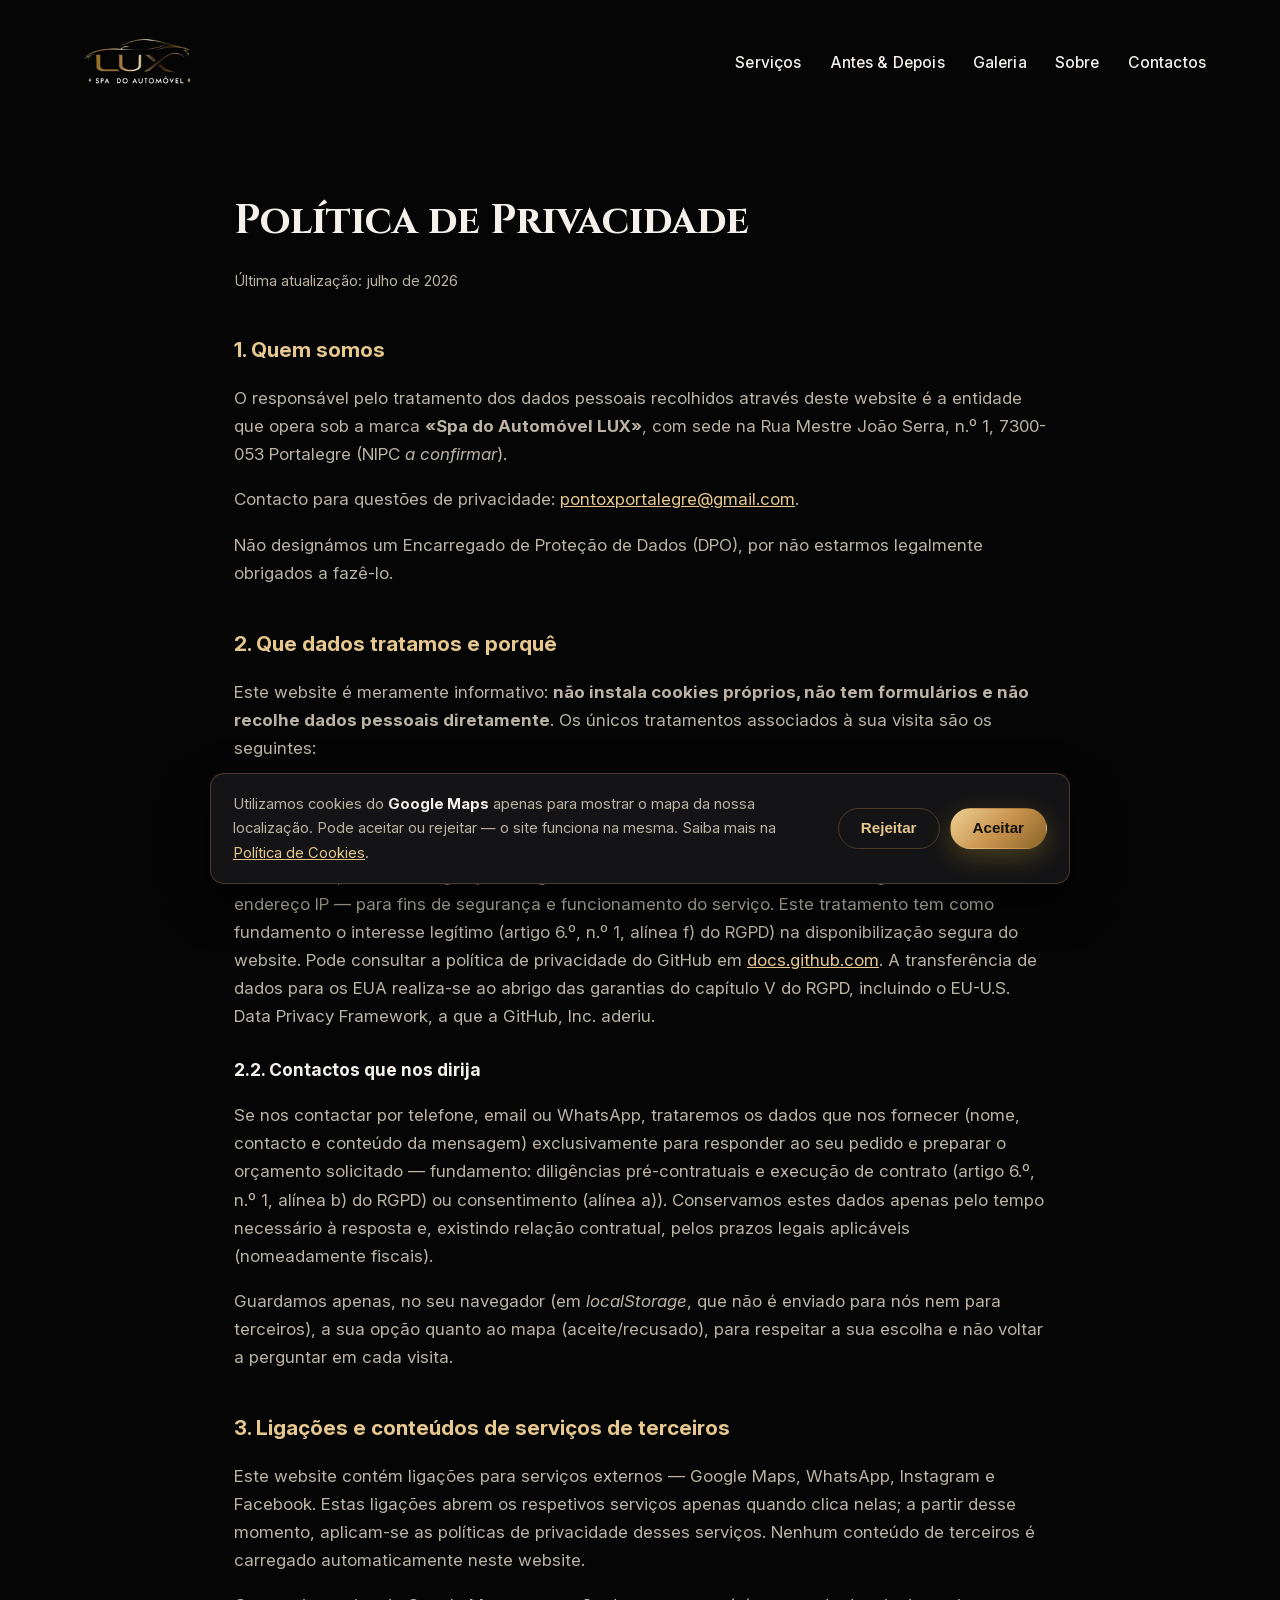
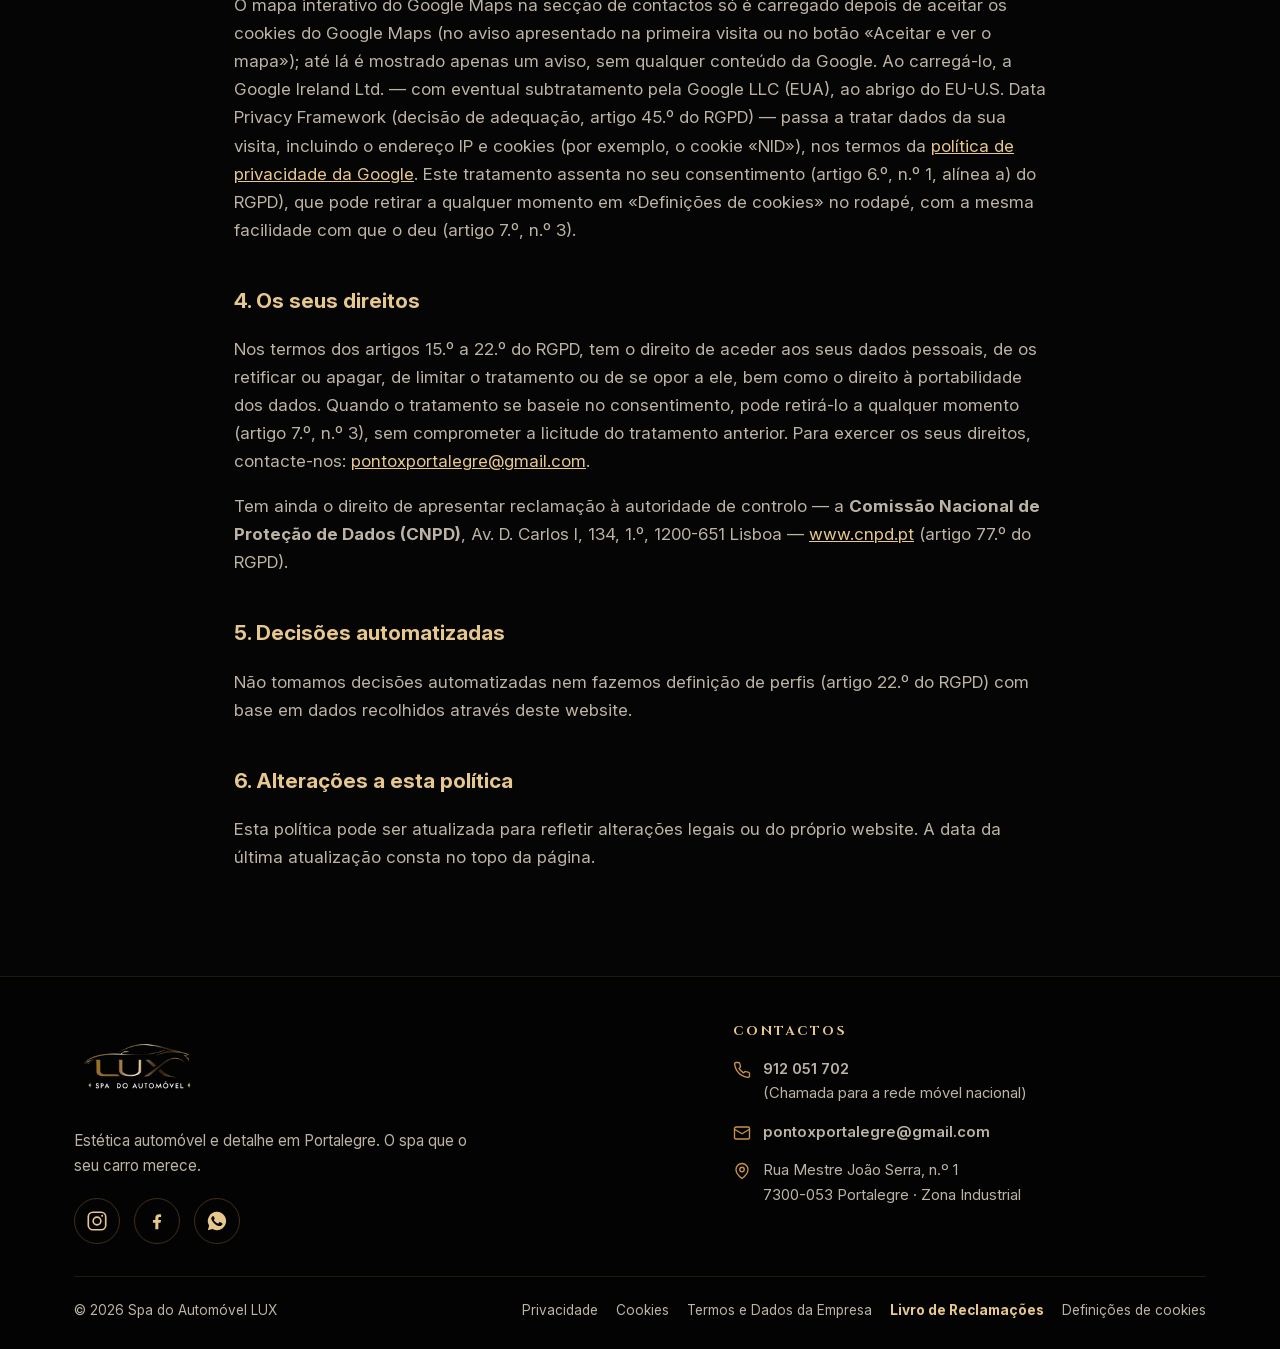
<file: privacidade.html>
<!DOCTYPE html>
<html lang="pt-PT">
<head>
  <meta charset="UTF-8">
  <meta name="viewport" content="width=device-width, initial-scale=1.0">
  <title>Política de Privacidade — Spa do Automóvel LUX</title>
  <meta name="description" content="Política de privacidade do website da Spa do Automóvel LUX — tratamento de dados pessoais nos termos do RGPD.">
  <meta name="robots" content="noindex, follow">
  <link rel="canonical" href="https://renatovalente5.github.io/SpaDoAutomovelLUX/privacidade.html">
  <meta name="theme-color" content="#141414">
  <script>document.documentElement.classList.add("js")</script>
  <link rel="preload" href="assets/fonts/cinzel-var.woff2" as="font" type="font/woff2" crossorigin>
  <link rel="preload" href="assets/fonts/inter-var.woff2" as="font" type="font/woff2" crossorigin>
  <link rel="icon" href="assets/img/favicon-32.png" sizes="32x32" type="image/png">
  <link rel="icon" href="assets/img/icon-192.png" sizes="192x192" type="image/png">
  <link rel="apple-touch-icon" href="assets/img/apple-touch-icon.png">
  <link rel="stylesheet" href="assets/css/styles.css?v=2">
</head>
<body>
  <a class="skip-link" href="#conteudo">Saltar para o conteúdo</a>

  <header class="site-header">
    <div class="container site-header__inner">
      <a class="brand" href="index.html" aria-label="Spa do Automóvel LUX — início">
        <img src="assets/img/logo-full.webp?v=1" alt="Spa do Automóvel LUX" width="410" height="292">
      </a>
      <button class="nav-toggle" aria-expanded="false" aria-controls="nav" aria-label="Abrir menu">
        <span class="nav-toggle__bars" aria-hidden="true"></span>
      </button>
      <nav class="nav" id="nav" aria-label="Navegação principal">
        <ul class="nav__links">
          <li><a href="index.html#servicos">Serviços</a></li>
          <li><a href="index.html#antes-depois">Antes &amp; Depois</a></li>
          <li><a href="index.html#galeria">Galeria</a></li>
          <li><a href="index.html#sobre">Sobre</a></li>
          <li><a href="index.html#contactos">Contactos</a></li>
        </ul>
      </nav>
    </div>
  </header>

  <main id="conteudo" class="legal-page">
    <div class="container">
      <h1>Política de Privacidade</h1>
      <p class="updated">Última atualização: julho de 2026</p>

      <h2>1. Quem somos</h2>
      <p>O responsável pelo tratamento dos dados pessoais recolhidos através deste website é a entidade que opera sob a marca <strong>«Spa do Automóvel LUX»</strong>, com sede na Rua Mestre João Serra, n.º 1, 7300-053 Portalegre (NIPC <em>a confirmar</em>).</p>
      <p>Contacto para questões de privacidade: <a href="mailto:pontoxportalegre@gmail.com">pontoxportalegre@gmail.com</a>.</p>
      <p>Não designámos um Encarregado de Proteção de Dados (DPO), por não estarmos legalmente obrigados a fazê-lo.</p>

      <h2>2. Que dados tratamos e porquê</h2>
      <p>Este website é meramente informativo: <strong>não instala cookies próprios, não tem formulários e não recolhe dados pessoais diretamente</strong>. Os únicos tratamentos associados à sua visita são os seguintes:</p>
      <h3>2.1. Registos técnicos do alojamento (logs)</h3>
      <p>O website está alojado no serviço GitHub Pages, operado pela GitHub, Inc. (EUA). Como qualquer servidor web, o GitHub Pages pode registar dados técnicos da sua visita — designadamente o endereço IP — para fins de segurança e funcionamento do serviço. Este tratamento tem como fundamento o interesse legítimo (artigo 6.º, n.º 1, alínea f) do RGPD) na disponibilização segura do website. Pode consultar a política de privacidade do GitHub em <a href="https://docs.github.com/site-policy/privacy-policies/github-general-privacy-statement" target="_blank" rel="noopener noreferrer">docs.github.com</a>. A transferência de dados para os EUA realiza-se ao abrigo das garantias do capítulo V do RGPD, incluindo o EU-U.S. Data Privacy Framework, a que a GitHub, Inc. aderiu.</p>
      <h3>2.2. Contactos que nos dirija</h3>
      <p>Se nos contactar por telefone, email ou WhatsApp, trataremos os dados que nos fornecer (nome, contacto e conteúdo da mensagem) exclusivamente para responder ao seu pedido e preparar o orçamento solicitado — fundamento: diligências pré-contratuais e execução de contrato (artigo 6.º, n.º 1, alínea b) do RGPD) ou consentimento (alínea a)). Conservamos estes dados apenas pelo tempo necessário à resposta e, existindo relação contratual, pelos prazos legais aplicáveis (nomeadamente fiscais).</p>
      <p>Guardamos apenas, no seu navegador (em <em>localStorage</em>, que não é enviado para nós nem para terceiros), a sua opção quanto ao mapa (aceite/recusado), para respeitar a sua escolha e não voltar a perguntar em cada visita.</p>

      <h2>3. Ligações e conteúdos de serviços de terceiros</h2>
      <p>Este website contém ligações para serviços externos — Google Maps, WhatsApp, Instagram e Facebook. Estas ligações abrem os respetivos serviços apenas quando clica nelas; a partir desse momento, aplicam-se as políticas de privacidade desses serviços. Nenhum conteúdo de terceiros é carregado automaticamente neste website.</p>
      <p>O mapa interativo do Google Maps na secção de contactos só é carregado depois de aceitar os cookies do Google Maps (no aviso apresentado na primeira visita ou no botão «Aceitar e ver o mapa»); até lá é mostrado apenas um aviso, sem qualquer conteúdo da Google. Ao carregá-lo, a Google Ireland Ltd. — com eventual subtratamento pela Google LLC (EUA), ao abrigo do EU-U.S. Data Privacy Framework (decisão de adequação, artigo 45.º do RGPD) — passa a tratar dados da sua visita, incluindo o endereço IP e cookies (por exemplo, o cookie «NID»), nos termos da <a href="https://policies.google.com/privacy" target="_blank" rel="noopener noreferrer">política de privacidade da Google</a>. Este tratamento assenta no seu consentimento (artigo 6.º, n.º 1, alínea a) do RGPD), que pode retirar a qualquer momento em «Definições de cookies» no rodapé, com a mesma facilidade com que o deu (artigo 7.º, n.º 3).</p>

      <h2>4. Os seus direitos</h2>
      <p>Nos termos dos artigos 15.º a 22.º do RGPD, tem o direito de aceder aos seus dados pessoais, de os retificar ou apagar, de limitar o tratamento ou de se opor a ele, bem como o direito à portabilidade dos dados. Quando o tratamento se baseie no consentimento, pode retirá-lo a qualquer momento (artigo 7.º, n.º 3), sem comprometer a licitude do tratamento anterior. Para exercer os seus direitos, contacte-nos: <a href="mailto:pontoxportalegre@gmail.com">pontoxportalegre@gmail.com</a>.</p>
      <p>Tem ainda o direito de apresentar reclamação à autoridade de controlo — a <strong>Comissão Nacional de Proteção de Dados (CNPD)</strong>, Av. D. Carlos I, 134, 1.º, 1200-651 Lisboa — <a href="https://www.cnpd.pt/" target="_blank" rel="noopener noreferrer">www.cnpd.pt</a> (artigo 77.º do RGPD).</p>

      <h2>5. Decisões automatizadas</h2>
      <p>Não tomamos decisões automatizadas nem fazemos definição de perfis (artigo 22.º do RGPD) com base em dados recolhidos através deste website.</p>

      <h2>6. Alterações a esta política</h2>
      <p>Esta política pode ser atualizada para refletir alterações legais ou do próprio website. A data da última atualização consta no topo da página.</p>
    </div>
  </main>

  <footer class="site-footer">
    <div class="container">
      <div class="site-footer__top">
        <div class="site-footer__brand">
          <img class="logo-foot" src="assets/img/logo-full.webp?v=1" alt="Spa do Automóvel LUX" width="410" height="292">
          <p>Estética automóvel e detalhe em Portalegre. O spa que o seu carro merece.</p>
          <div class="socials">
            <a href="https://www.instagram.com/spadoautomovellux" target="_blank" rel="noopener noreferrer" aria-label="Instagram da Spa do Automóvel LUX">
              <svg width="22" height="22" viewBox="0 0 24 24" fill="none" stroke="currentColor" stroke-width="1.8" stroke-linecap="round" stroke-linejoin="round" aria-hidden="true"><rect x="2.5" y="2.5" width="19" height="19" rx="5"/><circle cx="12" cy="12" r="4.2"/><circle cx="17.6" cy="6.4" r="1.1" fill="currentColor" stroke="none"/></svg>
            </a>
            <a href="https://www.facebook.com/lavagenspontoxportalegre" target="_blank" rel="noopener noreferrer" aria-label="Facebook da Spa do Automóvel LUX">
              <svg width="22" height="22" viewBox="0 0 24 24" fill="currentColor" aria-hidden="true"><path d="M13.5 21v-7h2.4l.5-3h-2.9V9.1c0-.9.3-1.6 1.6-1.6h1.4V4.8c-.6-.1-1.4-.2-2.3-.2-2.4 0-4 1.4-4 4V11H7.5v3h2.7v7h3.3Z"/></svg>
            </a>
            <a href="https://wa.me/351916650279" target="_blank" rel="noopener noreferrer" aria-label="WhatsApp da Spa do Automóvel LUX">
              <svg width="22" height="22" viewBox="0 0 24 24" fill="currentColor" aria-hidden="true"><path d="M12 2a10 10 0 0 0-8.6 15.1L2 22l5-1.3A10 10 0 1 0 12 2Zm5.4 14.1c-.2.7-1.3 1.3-1.9 1.4-.5.1-1.1.1-1.8-.1-.4-.1-1-.3-1.7-.6-2.9-1.3-4.8-4.2-5-4.4-.1-.2-1.2-1.6-1.2-3s.7-2.1 1-2.4c.2-.3.5-.3.7-.3h.5c.2 0 .4 0 .6.4.2.5.7 1.8.8 1.9.1.1.1.3 0 .5-.1.2-.1.3-.3.5l-.4.5c-.1.1-.3.3-.1.6.2.3.8 1.3 1.7 2.1 1.2 1.1 2.2 1.4 2.5 1.5.3.1.5.1.7-.1.2-.2.8-.9 1-1.2.2-.3.4-.3.7-.2.3.1 1.8.8 2.1 1 .3.2.5.3.6.4.1.2.1.7-.1 1.5Z"/></svg>
            </a>
          </div>
        </div>
        <div>
          <h2>Contactos</h2>
          <ul class="footer-contacts">
            <li>
              <svg width="18" height="18" viewBox="0 0 24 24" fill="none" stroke="currentColor" stroke-width="1.8" stroke-linecap="round" stroke-linejoin="round" aria-hidden="true"><path d="M22 16.9v3a2 2 0 0 1-2.2 2 19.8 19.8 0 0 1-8.6-3 19.5 19.5 0 0 1-6-6 19.8 19.8 0 0 1-3-8.7A2 2 0 0 1 4.1 2h3a2 2 0 0 1 2 1.7c.1 1 .4 2 .7 2.8a2 2 0 0 1-.5 2.1L8 9.9a16 16 0 0 0 6 6l1.3-1.3a2 2 0 0 1 2.1-.4c.9.3 1.9.5 2.8.6a2 2 0 0 1 1.8 2.1Z"/></svg>
              <div><a href="tel:+351912051702">912 051 702</a><br><span class="call-cost">(Chamada para a rede móvel nacional)</span></div>
            </li>
            <li>
              <svg width="18" height="18" viewBox="0 0 24 24" fill="none" stroke="currentColor" stroke-width="1.8" stroke-linecap="round" stroke-linejoin="round" aria-hidden="true"><rect x="2" y="4" width="20" height="16" rx="2"/><path d="m22 7-10 6L2 7"/></svg>
              <div><a href="mailto:pontoxportalegre@gmail.com">pontoxportalegre@gmail.com</a></div>
            </li>
            <li>
              <svg width="18" height="18" viewBox="0 0 24 24" fill="none" stroke="currentColor" stroke-width="1.8" stroke-linecap="round" stroke-linejoin="round" aria-hidden="true"><path d="M20 10c0 6-8 12-8 12s-8-6-8-12a8 8 0 0 1 16 0Z"/><circle cx="12" cy="10" r="3"/></svg>
              <div>Rua Mestre João Serra, n.º 1<br>7300-053 Portalegre · Zona Industrial</div>
            </li>
          </ul>
        </div>
      </div>
      <div class="footer-bottom">
        <p>© <span id="year">2026</span> Spa do Automóvel LUX</p>
        <ul>
          <li><a href="privacidade.html" aria-current="page">Privacidade</a></li>
          <li><a href="cookies.html">Cookies</a></li>
          <li><a href="termos.html">Termos e Dados da Empresa</a></li>
          <li><a href="https://www.livroreclamacoes.pt/" target="_blank" rel="noopener noreferrer"><strong>Livro de Reclamações</strong></a></li>
          <li><button type="button" class="cookie-settings" id="cookie-settings">Definições de cookies</button></li>
        </ul>
      </div>
    </div>
  </footer>

  <script src="assets/js/main.js?v=1" defer></script>
</body>
</html>
</file>
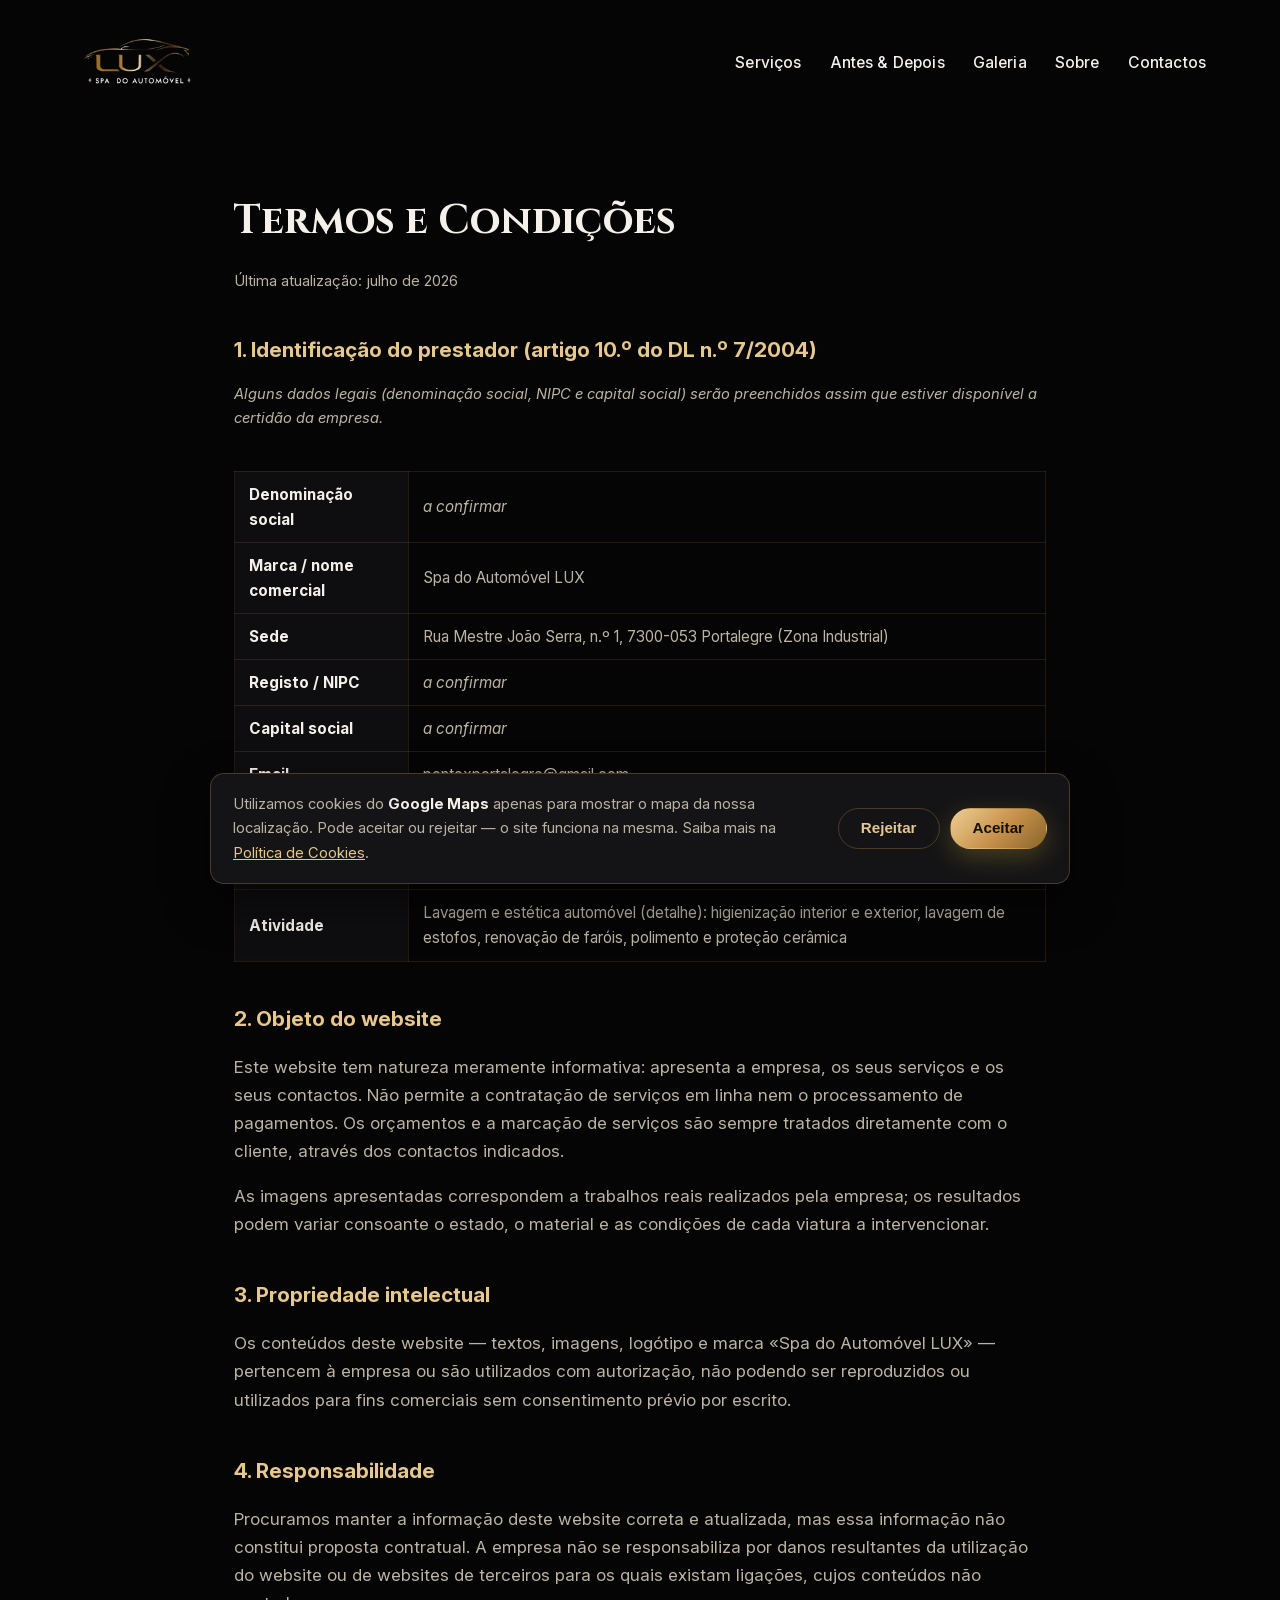
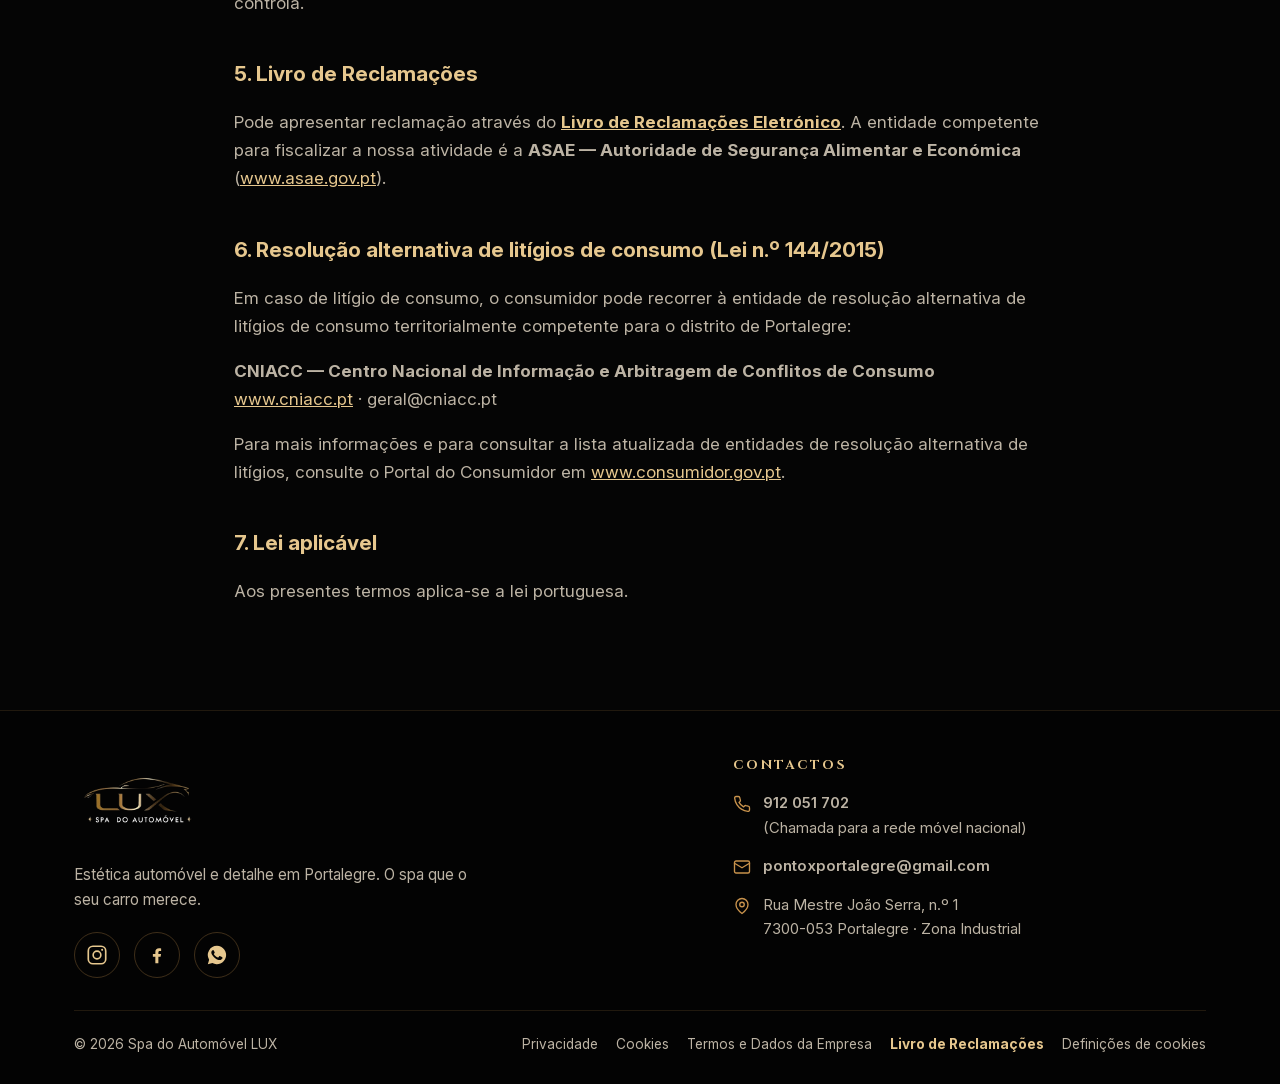
<file: termos.html>
<!DOCTYPE html>
<html lang="pt-PT">
<head>
  <meta charset="UTF-8">
  <meta name="viewport" content="width=device-width, initial-scale=1.0">
  <title>Termos e Condições — Spa do Automóvel LUX</title>
  <meta name="description" content="Termos e condições de utilização do website da Spa do Automóvel LUX e dados da empresa.">
  <meta name="robots" content="noindex, follow">
  <link rel="canonical" href="https://renatovalente5.github.io/SpaDoAutomovelLUX/termos.html">
  <meta name="theme-color" content="#141414">
  <script>document.documentElement.classList.add("js")</script>
  <link rel="preload" href="assets/fonts/cinzel-var.woff2" as="font" type="font/woff2" crossorigin>
  <link rel="preload" href="assets/fonts/inter-var.woff2" as="font" type="font/woff2" crossorigin>
  <link rel="icon" href="assets/img/favicon-32.png" sizes="32x32" type="image/png">
  <link rel="icon" href="assets/img/icon-192.png" sizes="192x192" type="image/png">
  <link rel="apple-touch-icon" href="assets/img/apple-touch-icon.png">
  <link rel="stylesheet" href="assets/css/styles.css?v=2">
</head>
<body>
  <a class="skip-link" href="#conteudo">Saltar para o conteúdo</a>

  <header class="site-header">
    <div class="container site-header__inner">
      <a class="brand" href="index.html" aria-label="Spa do Automóvel LUX — início">
        <img src="assets/img/logo-full.webp?v=1" alt="Spa do Automóvel LUX" width="410" height="292">
      </a>
      <button class="nav-toggle" aria-expanded="false" aria-controls="nav" aria-label="Abrir menu">
        <span class="nav-toggle__bars" aria-hidden="true"></span>
      </button>
      <nav class="nav" id="nav" aria-label="Navegação principal">
        <ul class="nav__links">
          <li><a href="index.html#servicos">Serviços</a></li>
          <li><a href="index.html#antes-depois">Antes &amp; Depois</a></li>
          <li><a href="index.html#galeria">Galeria</a></li>
          <li><a href="index.html#sobre">Sobre</a></li>
          <li><a href="index.html#contactos">Contactos</a></li>
        </ul>
      </nav>
    </div>
  </header>

  <main id="conteudo" class="legal-page">
    <div class="container">
      <h1>Termos e Condições</h1>
      <p class="updated">Última atualização: julho de 2026</p>

      <h2>1. Identificação do prestador (artigo 10.º do DL n.º 7/2004)</h2>
      <p class="updated"><em>Alguns dados legais (denominação social, NIPC e capital social) serão preenchidos assim que estiver disponível a certidão da empresa.</em></p>
      <!-- roles explícitos preservam a semântica de tabela quando o CSS muda o display em ecrãs pequenos -->
      <table role="table">
        <tbody role="rowgroup">
          <tr role="row"><th role="rowheader" scope="row">Denominação social</th><td role="cell"><em>a confirmar</em></td></tr>
          <tr role="row"><th role="rowheader" scope="row">Marca / nome comercial</th><td role="cell">Spa do Automóvel LUX</td></tr>
          <tr role="row"><th role="rowheader" scope="row">Sede</th><td role="cell">Rua Mestre João Serra, n.º 1, 7300-053 Portalegre (Zona Industrial)</td></tr>
          <tr role="row"><th role="rowheader" scope="row">Registo / NIPC</th><td role="cell"><em>a confirmar</em></td></tr>
          <tr role="row"><th role="rowheader" scope="row">Capital social</th><td role="cell"><em>a confirmar</em></td></tr>
          <tr role="row"><th role="rowheader" scope="row">Email</th><td role="cell">pontoxportalegre@gmail.com</td></tr>
          <tr role="row"><th role="rowheader" scope="row">Telefone</th><td role="cell">912 051 702 <span class="call-cost">(Chamada para a rede móvel nacional)</span></td></tr>
          <tr role="row"><th role="rowheader" scope="row">WhatsApp</th><td role="cell">916 650 279 <span class="call-cost">(Chamada para a rede móvel nacional)</span></td></tr>
          <tr role="row"><th role="rowheader" scope="row">Atividade</th><td role="cell">Lavagem e estética automóvel (detalhe): higienização interior e exterior, lavagem de estofos, renovação de faróis, polimento e proteção cerâmica</td></tr>
        </tbody>
      </table>

      <h2>2. Objeto do website</h2>
      <p>Este website tem natureza meramente informativa: apresenta a empresa, os seus serviços e os seus contactos. Não permite a contratação de serviços em linha nem o processamento de pagamentos. Os orçamentos e a marcação de serviços são sempre tratados diretamente com o cliente, através dos contactos indicados.</p>
      <p>As imagens apresentadas correspondem a trabalhos reais realizados pela empresa; os resultados podem variar consoante o estado, o material e as condições de cada viatura a intervencionar.</p>

      <h2>3. Propriedade intelectual</h2>
      <p>Os conteúdos deste website — textos, imagens, logótipo e marca «Spa do Automóvel LUX» — pertencem à empresa ou são utilizados com autorização, não podendo ser reproduzidos ou utilizados para fins comerciais sem consentimento prévio por escrito.</p>

      <h2>4. Responsabilidade</h2>
      <p>Procuramos manter a informação deste website correta e atualizada, mas essa informação não constitui proposta contratual. A empresa não se responsabiliza por danos resultantes da utilização do website ou de websites de terceiros para os quais existam ligações, cujos conteúdos não controla.</p>

      <h2>5. Livro de Reclamações</h2>
      <p>Pode apresentar reclamação através do <a href="https://www.livroreclamacoes.pt/" target="_blank" rel="noopener noreferrer"><strong>Livro de Reclamações Eletrónico</strong></a>. A entidade competente para fiscalizar a nossa atividade é a <strong>ASAE — Autoridade de Segurança Alimentar e Económica</strong> (<a href="https://www.asae.gov.pt/" target="_blank" rel="noopener noreferrer">www.asae.gov.pt</a>).</p>

      <h2>6. Resolução alternativa de litígios de consumo (Lei n.º 144/2015)</h2>
      <p>Em caso de litígio de consumo, o consumidor pode recorrer à entidade de resolução alternativa de litígios de consumo territorialmente competente para o distrito de Portalegre:</p>
      <p><strong>CNIACC — Centro Nacional de Informação e Arbitragem de Conflitos de Consumo</strong><br>
      <a href="https://www.cniacc.pt/" target="_blank" rel="noopener noreferrer">www.cniacc.pt</a> · geral@cniacc.pt</p>
      <p>Para mais informações e para consultar a lista atualizada de entidades de resolução alternativa de litígios, consulte o Portal do Consumidor em <a href="https://www.consumidor.gov.pt/" target="_blank" rel="noopener noreferrer">www.consumidor.gov.pt</a>.</p>

      <h2>7. Lei aplicável</h2>
      <p>Aos presentes termos aplica-se a lei portuguesa.</p>
    </div>
  </main>

  <footer class="site-footer">
    <div class="container">
      <div class="site-footer__top">
        <div class="site-footer__brand">
          <img class="logo-foot" src="assets/img/logo-full.webp?v=1" alt="Spa do Automóvel LUX" width="410" height="292">
          <p>Estética automóvel e detalhe em Portalegre. O spa que o seu carro merece.</p>
          <div class="socials">
            <a href="https://www.instagram.com/spadoautomovellux" target="_blank" rel="noopener noreferrer" aria-label="Instagram da Spa do Automóvel LUX">
              <svg width="22" height="22" viewBox="0 0 24 24" fill="none" stroke="currentColor" stroke-width="1.8" stroke-linecap="round" stroke-linejoin="round" aria-hidden="true"><rect x="2.5" y="2.5" width="19" height="19" rx="5"/><circle cx="12" cy="12" r="4.2"/><circle cx="17.6" cy="6.4" r="1.1" fill="currentColor" stroke="none"/></svg>
            </a>
            <a href="https://www.facebook.com/lavagenspontoxportalegre" target="_blank" rel="noopener noreferrer" aria-label="Facebook da Spa do Automóvel LUX">
              <svg width="22" height="22" viewBox="0 0 24 24" fill="currentColor" aria-hidden="true"><path d="M13.5 21v-7h2.4l.5-3h-2.9V9.1c0-.9.3-1.6 1.6-1.6h1.4V4.8c-.6-.1-1.4-.2-2.3-.2-2.4 0-4 1.4-4 4V11H7.5v3h2.7v7h3.3Z"/></svg>
            </a>
            <a href="https://wa.me/351916650279" target="_blank" rel="noopener noreferrer" aria-label="WhatsApp da Spa do Automóvel LUX">
              <svg width="22" height="22" viewBox="0 0 24 24" fill="currentColor" aria-hidden="true"><path d="M12 2a10 10 0 0 0-8.6 15.1L2 22l5-1.3A10 10 0 1 0 12 2Zm5.4 14.1c-.2.7-1.3 1.3-1.9 1.4-.5.1-1.1.1-1.8-.1-.4-.1-1-.3-1.7-.6-2.9-1.3-4.8-4.2-5-4.4-.1-.2-1.2-1.6-1.2-3s.7-2.1 1-2.4c.2-.3.5-.3.7-.3h.5c.2 0 .4 0 .6.4.2.5.7 1.8.8 1.9.1.1.1.3 0 .5-.1.2-.1.3-.3.5l-.4.5c-.1.1-.3.3-.1.6.2.3.8 1.3 1.7 2.1 1.2 1.1 2.2 1.4 2.5 1.5.3.1.5.1.7-.1.2-.2.8-.9 1-1.2.2-.3.4-.3.7-.2.3.1 1.8.8 2.1 1 .3.2.5.3.6.4.1.2.1.7-.1 1.5Z"/></svg>
            </a>
          </div>
        </div>
        <div>
          <h2>Contactos</h2>
          <ul class="footer-contacts">
            <li>
              <svg width="18" height="18" viewBox="0 0 24 24" fill="none" stroke="currentColor" stroke-width="1.8" stroke-linecap="round" stroke-linejoin="round" aria-hidden="true"><path d="M22 16.9v3a2 2 0 0 1-2.2 2 19.8 19.8 0 0 1-8.6-3 19.5 19.5 0 0 1-6-6 19.8 19.8 0 0 1-3-8.7A2 2 0 0 1 4.1 2h3a2 2 0 0 1 2 1.7c.1 1 .4 2 .7 2.8a2 2 0 0 1-.5 2.1L8 9.9a16 16 0 0 0 6 6l1.3-1.3a2 2 0 0 1 2.1-.4c.9.3 1.9.5 2.8.6a2 2 0 0 1 1.8 2.1Z"/></svg>
              <div><a href="tel:+351912051702">912 051 702</a><br><span class="call-cost">(Chamada para a rede móvel nacional)</span></div>
            </li>
            <li>
              <svg width="18" height="18" viewBox="0 0 24 24" fill="none" stroke="currentColor" stroke-width="1.8" stroke-linecap="round" stroke-linejoin="round" aria-hidden="true"><rect x="2" y="4" width="20" height="16" rx="2"/><path d="m22 7-10 6L2 7"/></svg>
              <div><a href="mailto:pontoxportalegre@gmail.com">pontoxportalegre@gmail.com</a></div>
            </li>
            <li>
              <svg width="18" height="18" viewBox="0 0 24 24" fill="none" stroke="currentColor" stroke-width="1.8" stroke-linecap="round" stroke-linejoin="round" aria-hidden="true"><path d="M20 10c0 6-8 12-8 12s-8-6-8-12a8 8 0 0 1 16 0Z"/><circle cx="12" cy="10" r="3"/></svg>
              <div>Rua Mestre João Serra, n.º 1<br>7300-053 Portalegre · Zona Industrial</div>
            </li>
          </ul>
        </div>
      </div>
      <div class="footer-bottom">
        <p>© <span id="year">2026</span> Spa do Automóvel LUX</p>
        <ul>
          <li><a href="privacidade.html">Privacidade</a></li>
          <li><a href="cookies.html">Cookies</a></li>
          <li><a href="termos.html" aria-current="page">Termos e Dados da Empresa</a></li>
          <li><a href="https://www.livroreclamacoes.pt/" target="_blank" rel="noopener noreferrer"><strong>Livro de Reclamações</strong></a></li>
          <li><button type="button" class="cookie-settings" id="cookie-settings">Definições de cookies</button></li>
        </ul>
      </div>
    </div>
  </footer>

  <script src="assets/js/main.js?v=1" defer></script>
</body>
</html>
</file>
<file: assets/css/styles.css>
/* ============================================================
   Gold Cleaning Services — goldcleaning.css
   Tema: preto profundo + dourado metálico (paleta do logótipo)
   ============================================================ */

/* ---------- Fontes (self-hosted, subset latin) ---------- */
@font-face {
  font-family: 'Cinzel';
  src: url('../fonts/cinzel-var.woff2') format('woff2');
  font-weight: 400 900;
  font-style: normal;
  font-display: swap;
}
@font-face {
  font-family: 'Inter';
  src: url('../fonts/inter-var.woff2') format('woff2');
  font-weight: 100 900;
  font-style: normal;
  font-display: swap;
}
@font-face {
  font-family: 'Inter';
  src: url('../fonts/inter-italic-var.woff2') format('woff2');
  font-weight: 100 900;
  font-style: italic;
  font-display: swap;
}

/* ---------- Variáveis ---------- */
:root {
  --bg: #050505;
  --bg-elev: #0e0e10;
  --bg-elev-2: #141416;
  --gold: #c8924c;
  --gold-light: #e6c78e;
  --gold-bright: #edcf93;
  --gold-dark: #8a6529;
  --text: #f5f1ea;
  --muted: #bcb3a4;
  --hairline: rgba(200, 146, 76, .30);
  --hairline-soft: rgba(200, 146, 76, .15);
  --grad-gold: linear-gradient(135deg, var(--gold-bright) 0%, var(--gold) 52%, #8a6529 100%);
  --font-display: 'Cinzel', 'Times New Roman', serif;
  --font-body: 'Inter', -apple-system, BlinkMacSystemFont, 'Segoe UI', sans-serif;
  --radius: 14px;
  --shadow: 0 18px 44px rgba(0, 0, 0, .55);
  --header-h: 124px;
}

/* ---------- Base ---------- */
*, *::before, *::after { box-sizing: border-box; }
html { scroll-behavior: smooth; }
@media (prefers-reduced-motion: reduce) {
  html { scroll-behavior: auto; }
  *, *::before, *::after { animation-duration: .01ms !important; transition-duration: .01ms !important; }
}
body {
  margin: 0;
  background: var(--bg);
  color: var(--text);
  font-family: var(--font-body);
  font-size: 1.0625rem;
  line-height: 1.65;
  -webkit-font-smoothing: antialiased;
  text-rendering: optimizeLegibility;
}
img { max-width: 100%; height: auto; display: block; }
a { color: var(--gold-light); }
a:hover { color: var(--gold-bright); }
:focus-visible {
  outline: 3px solid var(--gold-bright);
  outline-offset: 3px;
  border-radius: 4px;
}
.container { max-width: 1180px; margin: 0 auto; padding: 0 24px; }

.skip-link {
  position: absolute; left: -9999px; top: 0;
  background: var(--gold); color: #050505; font-weight: 700;
  padding: 12px 20px; z-index: 200; border-radius: 0 0 10px 0;
}
.skip-link:focus { left: 0; }

/* ---------- Header (transparente no topo; fundo aparece ao encolher) ---------- */
.site-header {
  position: fixed; inset: 0 0 auto 0; z-index: 100;
  background: transparent;
  border-bottom: 1px solid transparent;
  transition: background .3s ease, border-color .3s ease;
}
.site-header.is-scrolled {
  background: rgba(5, 5, 5, .93);
  border-bottom-color: var(--hairline-soft);
}
.site-header__inner {
  display: flex; align-items: center; justify-content: space-between;
  gap: 16px; height: var(--header-h);
  transition: height .25s ease;
}
.site-header.is-scrolled .site-header__inner { height: 64px; }
.brand { display: inline-flex; align-items: center; gap: 12px; text-decoration: none; position: relative; z-index: 2; }
.brand img { height: 92px; width: auto; transition: height .25s ease; }
.site-header.is-scrolled .brand img { height: 44px; }
::selection { background: var(--gold); color: #131006; }

.nav__links {
  display: flex; align-items: center; gap: 28px;
  list-style: none; margin: 0; padding: 0;
}
.nav__links a:not(.btn) {
  color: var(--text); text-decoration: none; font-weight: 500;
  font-size: .97rem; letter-spacing: .01em;
  border-bottom: 2px solid transparent; padding-bottom: 2px;
}
.nav__links a:not(.btn):hover,
.nav__links a:not(.btn):focus-visible { color: var(--gold-bright); border-bottom-color: var(--gold); }
.nav__links .btn { padding: 10px 22px; font-size: .95rem; }

.nav-toggle {
  display: none; background: none; border: 1px solid var(--hairline);
  border-radius: 10px; padding: 10px 12px; cursor: pointer;
  min-width: 48px; min-height: 44px;
  align-items: center; justify-content: center;
  position: relative; z-index: 2;
}
.nav-toggle__bars { display: block; width: 22px; height: 2px; background: var(--gold); position: relative; }
.nav-toggle__bars::before, .nav-toggle__bars::after {
  content: ''; position: absolute; left: 0; width: 22px; height: 2px; background: var(--gold);
}
.nav-toggle__bars::before { top: -7px; }
.nav-toggle__bars::after { top: 7px; }

/* ---------- Botões ---------- */
.btn {
  display: inline-flex; align-items: center; justify-content: center; gap: 10px;
  padding: 14px 26px; border-radius: 999px;
  font-weight: 700; font-size: 1rem; line-height: 1.2; text-decoration: none;
  border: 1px solid transparent; cursor: pointer;
  transition: transform .15s ease, box-shadow .15s ease, background .15s ease;
}
.btn--gold {
  background: var(--grad-gold); color: #131006;
  box-shadow: 0 8px 26px rgba(212, 175, 55, .28);
}
.btn--gold:hover { color: #131006; }
.btn--ghost {
  background: transparent; color: var(--gold-light);
  border-color: var(--hairline);
}
.btn--ghost:hover { border-color: var(--gold); color: var(--gold-bright); }
.btn svg { flex: none; }

/* ---------- Hero ---------- */
.hero {
  position: relative; min-height: 92vh;
  display: flex; align-items: center;
  padding: calc(var(--header-h) + 64px) 0 96px;
  isolation: isolate; overflow: hidden;
}
.hero__bg, .hero__bg img { position: absolute; inset: 0; z-index: -2; }
.hero__bg img { width: 100%; height: 100%; object-fit: cover; object-position: 55% 50%; }
.hero__bg::after {
  content: ''; position: absolute; inset: 0; z-index: 1;
  background:
    linear-gradient(90deg, rgba(5,5,5,.96) 0%, rgba(5,5,5,.88) 34%, rgba(5,5,5,.78) 62%, rgba(5,5,5,.82) 100%),
    linear-gradient(0deg, var(--bg) 0%, rgba(5,5,5,0) 26%);
}
.hero .container { width: 100%; }
.hero__content { max-width: 640px; }
.kicker {
  display: inline-flex; align-items: center; gap: 12px;
  font-family: var(--font-display); font-weight: 600;
  letter-spacing: .32em; text-transform: uppercase;
  color: var(--gold-light); font-size: .82rem; margin: 0 0 18px;
}
.kicker::before { content: ''; width: 34px; height: 1px; background: var(--grad-gold); }
.hero h1 {
  font-family: var(--font-display); font-weight: 700;
  font-size: clamp(2.1rem, 4.6vw, 3.4rem);
  line-height: 1.14; margin: 0 0 20px; color: var(--text);
}
.hero h1 .gold {
  background: var(--grad-gold);
  -webkit-background-clip: text; background-clip: text; color: transparent;
}
.hero p { color: var(--text); font-size: 1.13rem; max-width: 54ch; margin: 0 0 32px; }
.hero__actions { display: flex; flex-wrap: wrap; gap: 14px; }
.hero__scroll {
  position: absolute; left: 50%; bottom: 26px; z-index: 2;
  width: 48px; height: 48px; border-radius: 50%;
  display: grid; place-items: center;
  border: 1px solid var(--hairline); color: var(--gold-light);
  background: rgba(5, 5, 5, .45);
  animation: hero-bounce 2.4s ease-in-out infinite;
}
.hero__scroll:hover { border-color: var(--gold); color: var(--gold-bright); }
@keyframes hero-bounce {
  0%, 100% { transform: translate(-50%, 0); }
  50% { transform: translate(-50%, 9px); }
}

/* ---------- Voltar ao topo ---------- */
.to-top {
  position: fixed; right: 22px; bottom: 22px; z-index: 90;
  width: 50px; height: 50px; border-radius: 50%;
  display: grid; place-items: center;
  background: var(--grad-gold); color: #131006;
  border: none; cursor: pointer;
  box-shadow: 0 8px 26px rgba(212, 175, 55, .3);
  opacity: 0; visibility: hidden; transform: translateY(14px);
  transition: opacity .25s ease, transform .25s ease, visibility 0s .25s;
}
.to-top.is-visible {
  opacity: 1; visibility: visible; transform: none;
  transition: opacity .25s ease, transform .25s ease, visibility 0s;
}

/* ---------- Secções ---------- */
.section { padding: 72px 0; scroll-margin-top: 66px; }
.section--elev { background: var(--bg-elev); border-block: 1px solid var(--hairline-soft); }
.section__head { max-width: 720px; margin-bottom: 40px; }
.section__head h2 {
  font-family: var(--font-display); font-weight: 700;
  font-size: clamp(1.7rem, 3.2vw, 2.4rem); line-height: 1.18; margin: 0 0 14px;
}
.section__head p { color: var(--muted); margin: 0; }

/* ---------- Serviços (compacto) ---------- */
.services-grid {
  display: grid; grid-template-columns: repeat(3, 1fr); gap: 18px;
  list-style: none; margin: 0; padding: 0;
}
.service-card {
  display: flex; flex-direction: column; gap: 16px;
  background: linear-gradient(158deg, var(--bg-elev-2), var(--bg-elev));
  border: 1px solid var(--hairline-soft);
  border-radius: var(--radius);
  padding: 30px 26px;
  transition: transform .2s ease, border-color .2s ease, box-shadow .2s ease;
}
@media (hover: hover) {
  .service-card:hover { transform: translateY(-4px); border-color: var(--hairline); box-shadow: 0 18px 42px rgba(0, 0, 0, .5); }
  .service-card:hover .service-card__icon { background: var(--grad-gold); color: #1a1204; border-color: transparent; }
  .btn--gold:hover { transform: translateY(-2px); }
  .gallery a:hover img { transform: scale(1.04); opacity: .92; }
}
.service-card__icon {
  flex: none;
  width: 56px; height: 56px; border-radius: 15px;
  display: grid; place-items: center;
  background: rgba(200, 146, 76, .12);
  border: 1px solid var(--hairline-soft);
  color: var(--gold);
  transition: background .2s ease, color .2s ease, border-color .2s ease;
}
.service-card h3 { font-family: var(--font-display); font-size: 1.18rem; margin: 0; font-weight: 600; line-height: 1.25; letter-spacing: .01em; }
.service-card p { margin: 0; color: var(--muted); font-size: .95rem; line-height: 1.55; }
.services-toggle-wrap { display: none; text-align: center; margin-top: 20px; }

/* ---------- Antes / Depois ---------- */
.ba-wrap { display: grid; grid-template-columns: minmax(0, 440px) 1fr; gap: 44px; align-items: start; }
.ba-block h3 { font-family: var(--font-display); font-size: 1.25rem; margin: 0 0 16px; }
.ba-slider {
  position: relative; border-radius: var(--radius); overflow: hidden;
  border: 1px solid var(--hairline-soft); box-shadow: var(--shadow);
  aspect-ratio: 1 / 1; width: 100%;
  cursor: ew-resize; touch-action: pan-y;
}
.ba-slider:focus-within { outline: 3px solid var(--gold-bright); outline-offset: 3px; }
.ba-slider img {
  position: absolute; inset: 0; width: 100%; height: 100%;
  object-fit: cover; pointer-events: none;
}
.ba-slider__after { clip-path: inset(0 0 0 50%); }
.ba-slider__divider {
  position: absolute; top: 0; bottom: 0; left: 50%; width: 3px;
  background: var(--gold); transform: translateX(-50%); pointer-events: none;
}
.ba-slider__divider::after {
  content: '⇄'; position: absolute; top: 50%; left: 50%;
  transform: translate(-50%, -50%);
  width: 44px; height: 44px; border-radius: 50%;
  background: var(--grad-gold); color: #131006;
  display: grid; place-items: center; font-size: 1.2rem; font-weight: 700;
}
.ba-slider input[type='range'] {
  position: absolute; inset: 0; width: 100%; height: 100%;
  opacity: 0; cursor: ew-resize; margin: 0;
}
.ba-label {
  position: absolute; top: 14px; padding: 5px 12px; border-radius: 999px;
  font-size: .8rem; font-weight: 700; letter-spacing: .06em; text-transform: uppercase;
  background: rgba(5, 5, 5, .78); color: var(--gold-light);
  border: 1px solid var(--hairline-soft); pointer-events: none;
}
.ba-label--antes { left: 14px; }
.ba-label--depois { right: 14px; }
.ba-pair { display: grid; grid-template-columns: 1fr 1fr; gap: 16px; }
.ba-pair figure { margin: 0; position: relative; }
.ba-pair img {
  border-radius: var(--radius); border: 1px solid var(--hairline-soft);
  aspect-ratio: 3 / 4; object-fit: cover; width: 100%;
  max-height: 560px; box-shadow: var(--shadow);
}
.ba-pair figcaption {
  position: absolute; top: 14px; left: 14px; padding: 5px 12px; border-radius: 999px;
  font-size: .8rem; font-weight: 700; letter-spacing: .06em; text-transform: uppercase;
  background: rgba(5, 5, 5, .78); color: var(--gold-light);
  border: 1px solid var(--hairline-soft);
}
.ba-hint { color: var(--muted); font-size: .9rem; margin-top: 12px; }

/* Grelha de pares antes/depois */
.ba-grid {
  list-style: none; margin: 0; padding: 0;
  display: grid; grid-template-columns: repeat(3, 1fr); gap: 28px 22px;
}
.ba-item h3 { font-family: var(--font-display); font-size: 1.08rem; margin: 0 0 12px; }
.ba-toggle-wrap { display: none; text-align: center; margin-top: 22px; }

/* ---------- Sobre / Porquê ---------- */
.about-grid { display: grid; grid-template-columns: 1fr 1fr; gap: 56px; align-items: start; }
.about-grid figure { margin: 0; }
.about-grid img {
  border-radius: var(--radius); border: 1px solid var(--hairline-soft);
  box-shadow: var(--shadow); aspect-ratio: 9 / 10; object-fit: cover; width: 100%;
}
.about__text h2 {
  font-family: var(--font-display); font-size: clamp(1.7rem, 3vw, 2.3rem);
  margin: 0 0 18px; line-height: 1.2;
}
.about__text p { color: var(--muted); margin: 0 0 16px; }
.about__text .founders { font-family: var(--font-display); color: var(--gold-light); font-size: 1.3rem; line-height: 1.3; margin: 22px 0 0; }
.about__text .founders span { display: block; font-family: var(--font-body); color: var(--muted); font-size: .8rem; letter-spacing: .16em; text-transform: uppercase; margin-top: 5px; }
.checklist { list-style: none; margin: 24px 0 0; padding: 0; display: grid; gap: 14px; }
.checklist li { display: flex; gap: 14px; align-items: flex-start; }
.checklist svg { flex: none; margin-top: 3px; color: var(--gold); }
.checklist strong { display: block; }
.checklist span { color: var(--muted); font-size: .96rem; }

/* ---------- Galeria ---------- */
.gallery {
  display: grid; grid-template-columns: repeat(4, 1fr); gap: 14px;
  list-style: none; margin: 0; padding: 0;
}
.gallery a {
  display: block; width: 100%; padding: 0; border: 1px solid var(--hairline-soft);
  border-radius: var(--radius); overflow: hidden; cursor: zoom-in; background: var(--bg-elev-2);
}
.gallery img {
  width: 100%; aspect-ratio: 1 / 1; object-fit: cover;
  transition: transform .25s ease, opacity .25s ease;
}
/* "Ver mais fotos": por predefinição mostra 2 linhas (8 no desktop) */
.gallery-toggle-wrap { display: none; text-align: center; margin-top: 22px; }
html.js .gallery-toggle-wrap { display: block; }
html.js .gallery.is-collapsed li:nth-child(n+9) { display: none; }

.lightbox {
  border: none; padding: 0; background: transparent;
  max-width: min(94vw, 1000px); width: auto;
}
.lightbox::backdrop { background: rgba(0, 0, 0, .88); }
.lightbox figure { margin: 0; position: relative; }
.lightbox img {
  max-width: min(94vw, 1000px); max-height: 84vh; width: auto; height: auto;
  border-radius: 12px; border: 1px solid var(--hairline);
  margin: 0 auto;
}
.lightbox figcaption { text-align: center; color: var(--muted); padding: 14px 0 0; font-size: .95rem; }
.lightbox__close {
  position: absolute; top: 10px; right: 10px; z-index: 1;
  width: 44px; height: 44px; border-radius: 50%;
  background: var(--grad-gold); color: #131006; border: none;
  font-size: 1.3rem; font-weight: 700; cursor: pointer; line-height: 1;
}
.lightbox__nav {
  position: absolute; top: 50%; transform: translateY(-50%); z-index: 1;
  width: 46px; height: 46px; border-radius: 50%;
  display: grid; place-items: center;
  background: rgba(5, 5, 5, .65); color: var(--gold-light);
  border: 1px solid var(--hairline); cursor: pointer;
}
.lightbox__nav:hover { color: var(--gold-bright); border-color: var(--gold); }
.lightbox__prev { left: 10px; }
.lightbox__next { right: 10px; }

/* ---------- Contactos ---------- */
.contact-grid { display: grid; grid-template-columns: repeat(3, 1fr); gap: 22px; }
.contact-card {
  background: var(--bg-elev-2); border: 1px solid var(--hairline-soft);
  border-radius: var(--radius); padding: 28px 26px; text-align: center;
}
.contact-card__icon {
  width: 54px; height: 54px; margin: 0 auto 16px; border-radius: 50%;
  display: grid; place-items: center;
  background: rgba(212, 175, 55, .1); border: 1px solid var(--hairline-soft);
  color: var(--gold);
}
.contact-card h3 { margin: 0 0 8px; font-size: 1.1rem; }
.contact-card a { font-weight: 700; text-decoration: none; font-size: 1.06rem; word-break: break-word; }
.contact-card a:hover { text-decoration: underline; }
.contact-card .note { display: block; color: var(--muted); font-size: .85rem; margin-top: 6px; }

/* Mapa (imagem estática self-hosted — sem cookies) */
.map-card {
  margin-top: 28px; border-radius: var(--radius); overflow: hidden;
  border: 1px solid var(--hairline-soft); position: relative;
}
.map-card__media {
  position: relative;
  min-height: clamp(260px, 32vw, 360px);
  display: grid;
  background:
    radial-gradient(circle at 50% 35%, rgba(212, 175, 55, .08), transparent 60%),
    linear-gradient(160deg, #16150e 0%, var(--bg-elev-2) 100%);
  overflow: hidden;
}
.map-card__bar {
  display: flex; flex-wrap: wrap; align-items: center; justify-content: space-between;
  gap: 12px; padding: 16px 20px; background: var(--bg-elev-2);
  border-top: 1px solid var(--hairline-soft);
}
.map-card__bar address { font-style: normal; color: var(--muted); font-size: .97rem; }
.map-card__bar address strong { color: var(--text); }
/* Google Maps click-to-load: nada da Google carrega até ao clique.
   Antes do consentimento mostra-se apenas este aviso (sem mapa nem street view). */
.map-consent {
  align-self: center;
  display: grid; justify-items: center; gap: 12px;
  text-align: center; padding: 32px 24px;
}
.map-consent__pin { color: var(--gold); margin-bottom: 2px; }
.map-consent__title {
  font-family: var(--font-display); font-size: 1.3rem; color: var(--text);
}
.map-consent__note {
  margin: 0; font-size: .92rem; color: var(--muted); max-width: 42ch;
}
.map-consent__note a { color: var(--gold-light); }
.map-consent .btn { margin-top: 4px; }
html:not(.js) .map-consent .btn { display: none; }
.map-card__iframe {
  width: 100%; height: clamp(260px, 32vw, 360px);
  border: 0; display: block;
}

/* ---------- Banner de consentimento de cookies ---------- */
.cookiebar {
  position: fixed; left: 16px; right: 16px; bottom: 16px; z-index: 130;
  max-width: 860px; margin-inline: auto;
  background: var(--bg-elev-2); color: var(--text);
  border: 1px solid var(--hairline);
  border-radius: var(--radius); box-shadow: var(--shadow);
  padding: 18px 22px;
  display: flex; align-items: center; justify-content: space-between;
  gap: 14px 28px; flex-wrap: wrap;
}
.cookiebar[hidden] { display: none; }
.cookiebar__txt { margin: 0; font-size: .92rem; color: var(--muted); flex: 1 1 380px; }
.cookiebar__txt strong { color: var(--text); }
.cookiebar__txt a { color: var(--gold-light); }
.cookiebar__actions { display: flex; gap: 10px; flex-wrap: wrap; }
.cookiebar__actions .btn { padding: 10px 22px; font-size: .95rem; }

.cookie-settings {
  background: none; border: none; padding: 0; cursor: pointer;
  color: var(--muted); font: inherit; text-decoration: none;
}
.cookie-settings:hover { color: var(--gold-bright); text-decoration: underline; }

/* ---------- Footer (minimal) ---------- */
.site-footer {
  background: #030303; border-top: 1px solid var(--hairline-soft);
  padding: 44px 0 28px; font-size: .93rem;
}
.site-footer a { color: var(--muted); text-decoration: none; }
.site-footer a:hover { color: var(--gold-bright); text-decoration: underline; }
.site-footer__top {
  display: grid; grid-template-columns: 1.3fr 1fr;
  gap: 44px; margin-bottom: 32px; align-items: start;
}
.site-footer .logo-foot { height: 92px; width: auto; }
.site-footer__brand p {
  color: var(--muted); font-size: .95rem; line-height: 1.6;
  max-width: 44ch; margin: 16px 0 0;
}
.site-footer__brand .socials { margin-top: 20px; }
.site-footer h2 {
  font-family: var(--font-display); font-size: .82rem;
  letter-spacing: .18em; text-transform: uppercase;
  color: var(--gold-light); margin: 0 0 14px;
}
.footer-contacts { list-style: none; margin: 0; padding: 0; display: grid; gap: 14px; color: var(--muted); }
.footer-contacts li { display: flex; gap: 12px; align-items: flex-start; }
.footer-contacts svg { flex: none; margin-top: 4px; color: var(--gold); }
.footer-contacts a { font-weight: 600; }
.socials { display: flex; gap: 14px; }
.socials a {
  width: 46px; height: 46px; border-radius: 50%;
  display: grid; place-items: center;
  border: 1px solid var(--hairline); color: var(--gold-light);
  transition: border-color .15s ease, color .15s ease;
}
.socials a:hover { border-color: var(--gold); color: var(--gold-bright); text-decoration: none; }
.footer-bottom {
  border-top: 1px solid var(--hairline-soft); padding-top: 22px;
  display: flex; flex-wrap: wrap; gap: 14px; justify-content: space-between;
  color: var(--muted); font-size: .85rem;
}
.footer-bottom p { margin: 0; }
.footer-bottom ul { list-style: none; display: flex; flex-wrap: wrap; gap: 18px; margin: 0; padding: 0; }
.footer-bottom strong { color: var(--gold-light); }
/* Igual destaque exigido pelo DL 59/2021 art.3.º: herda tamanho e cor do texto ao lado */
.call-cost { font-size: inherit; color: inherit; }
.contact-card .call-cost { display: block; font-size: 1.06rem; color: var(--text); font-weight: 600; margin-top: 6px; }

/* ---------- Páginas legais ---------- */
.legal-page { padding: calc(var(--header-h) + 64px) 0 88px; }
.legal-page h1 {
  font-family: var(--font-display); font-size: clamp(1.8rem, 3.4vw, 2.5rem); margin: 0 0 8px;
}
.legal-page .updated { color: var(--muted); font-size: .92rem; margin-bottom: 40px; }
.legal-page h2 { font-size: 1.3rem; margin: 40px 0 12px; color: var(--gold-light); }
.legal-page h3 { font-size: 1.08rem; margin: 26px 0 8px; }
.legal-page p, .legal-page li { color: var(--muted); }
.legal-page .container { max-width: 860px; }
.legal-page table { border-collapse: collapse; width: 100%; font-size: .95rem; }
.legal-page th, .legal-page td {
  text-align: left; padding: 10px 14px; border: 1px solid var(--hairline-soft); color: var(--muted);
}
.legal-page th { color: var(--text); background: var(--bg-elev); }

/* ---------- 404 ---------- */
.error-hero { min-height: 70vh; display: grid; place-items: center; text-align: center; padding: calc(var(--header-h) + 40px) 24px 80px; }
.error-hero .code {
  font-family: var(--font-display); font-size: clamp(4rem, 12vw, 7rem); font-weight: 700;
  background: var(--grad-gold); -webkit-background-clip: text; background-clip: text; color: transparent;
  line-height: 1; margin: 0 0 10px;
}

/* ---------- Responsivo ---------- */
@media (max-width: 980px) {
  .services-grid { grid-template-columns: repeat(2, 1fr); }
  .gallery { grid-template-columns: repeat(2, 1fr); }
  html.js .gallery.is-collapsed li:nth-child(n+7) { display: none; }
  .contact-grid { grid-template-columns: 1fr; }
  .about-grid { grid-template-columns: 1fr; gap: 36px; }
  .ba-grid { grid-template-columns: repeat(2, 1fr); }
  .ba-wrap { grid-template-columns: 1fr; gap: 48px; }
  .ba-slider { margin-inline: auto; }
  .site-footer__top { grid-template-columns: 1fr 1fr; }

  html.js .nav-toggle { display: inline-flex; }
  /* Menu móvel em ecrã inteiro (com JS); sem JS fica em bloco por baixo do header */
  html.js .nav {
    position: fixed; inset: 0; z-index: 1;
    background: var(--bg);
    padding: calc(var(--header-h) + 16px) 24px 32px;
    overflow-y: auto;
    display: none;
  }
  html.js .nav.is-open { display: flex; flex-direction: column; }
  .nav__links {
    flex-direction: column; align-items: stretch; gap: 4px;
    width: 100%; margin: 0;
  }
  .nav__links li { width: 100%; }
  .nav__links a:not(.btn) {
    display: block; padding: 16px 6px; font-size: 1.2rem;
    border-bottom: 1px solid var(--hairline-soft);
  }
  .nav__links .btn { width: 100%; margin-top: 22px; }
}
@media (max-height: 480px) {
  .hero { min-height: auto; padding: calc(var(--header-h) + 44px) 0 60px; }
}

@media print {
  body { background: #fff; color: #000; }
  .legal-page h1, .legal-page h2, .legal-page h3, .legal-page p, .legal-page li,
  .legal-page td, .legal-page th, .legal-block, .legal-page .updated,
  .site-footer p, .site-footer a, a { color: #000; }
  .legal-page th { background: none; }
  .site-header, .skip-link, .nav-toggle, .btn { display: none; }
  .legal-page, main { padding-top: 0; }
  .site-footer { background: #fff; }
}

@media (max-width: 640px) {
  .section { padding: 56px 0; }
  .legal-page table, .legal-page tbody, .legal-page tr,
  .legal-page th, .legal-page td { display: block; width: 100%; }
  .legal-page th[scope='row'] { border-bottom: none; }
  .legal-page td { border-top: none; margin-bottom: 10px; }
  .hero { min-height: 86vh; padding-bottom: 72px; }
  .hero__bg img { object-position: 60% 58%; }
  .services-grid { grid-template-columns: 1fr; gap: 14px; }
  .service-card { padding: 24px 22px; }
  /* "Ver mais serviços": colapsa a lista em telemóvel (só com JS) */
  html.js .services-grid.is-collapsed li:nth-child(n+7) { display: none; }
  html.js .services-toggle-wrap { display: block; }
  .ba-grid { grid-template-columns: 1fr; gap: 28px; }
  .ba-item { text-align: center; }
  .ba-slider { max-width: 320px; margin-inline: auto; }
  html.js .ba-item.ba-hidden { display: none; }
  html.js .ba-toggle-wrap { display: block; }
  html.js .ba-toggle-wrap.is-done { display: none; }
  html.js .gallery.is-collapsed li:nth-child(n+5) { display: none; }
  .brand img { height: 58px; }
  .site-header.is-scrolled .brand img { height: 38px; }
  .site-footer__top { grid-template-columns: 1fr; gap: 32px; text-align: center; }
  .site-footer__brand p { margin-inline: auto; }
  .site-footer .logo-foot { margin-inline: auto; }
  /* bloco centrado, ícones e texto alinhados à esquerda entre si */
  .footer-contacts { width: fit-content; margin-inline: auto; justify-items: start; }
  .footer-contacts li { text-align: left; }
  .socials { justify-content: center; }
  .footer-bottom { flex-direction: column; }
  .map-card__bar { flex-direction: column; align-items: flex-start; }
}
</file>
